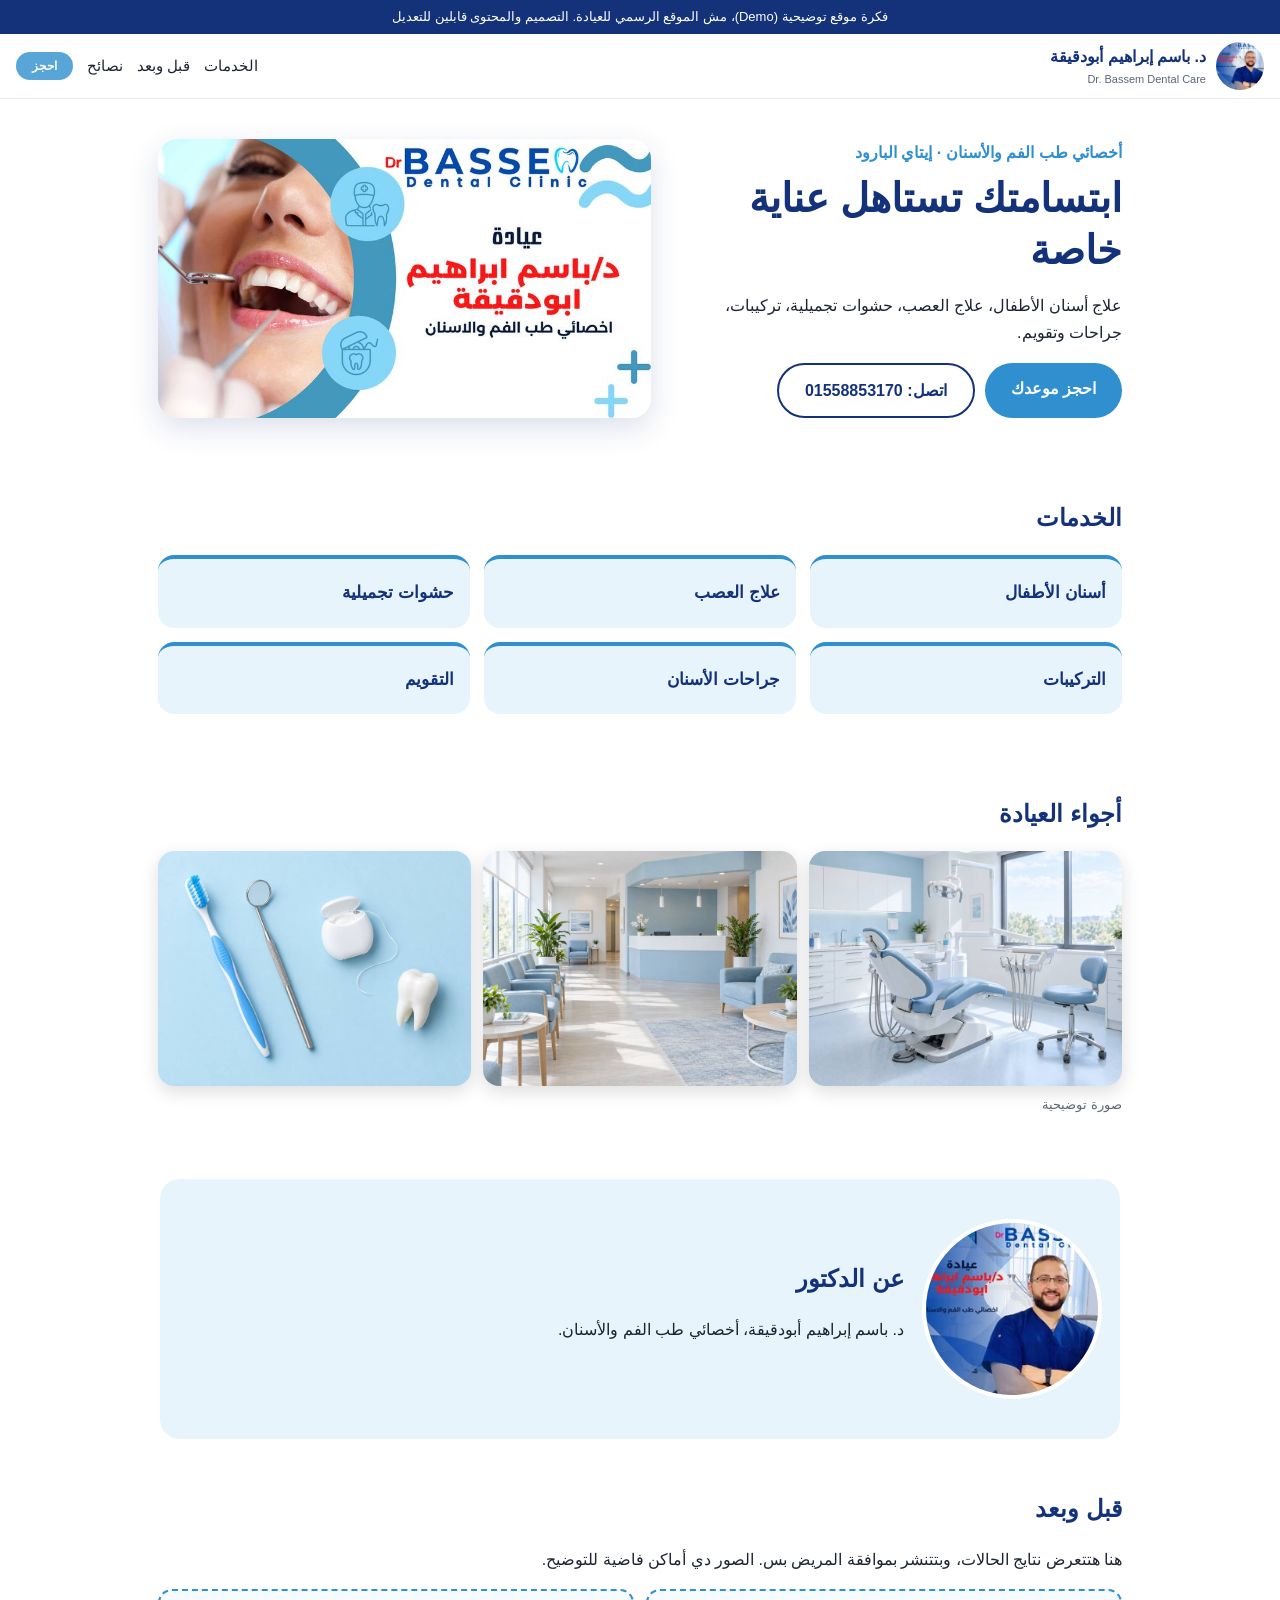
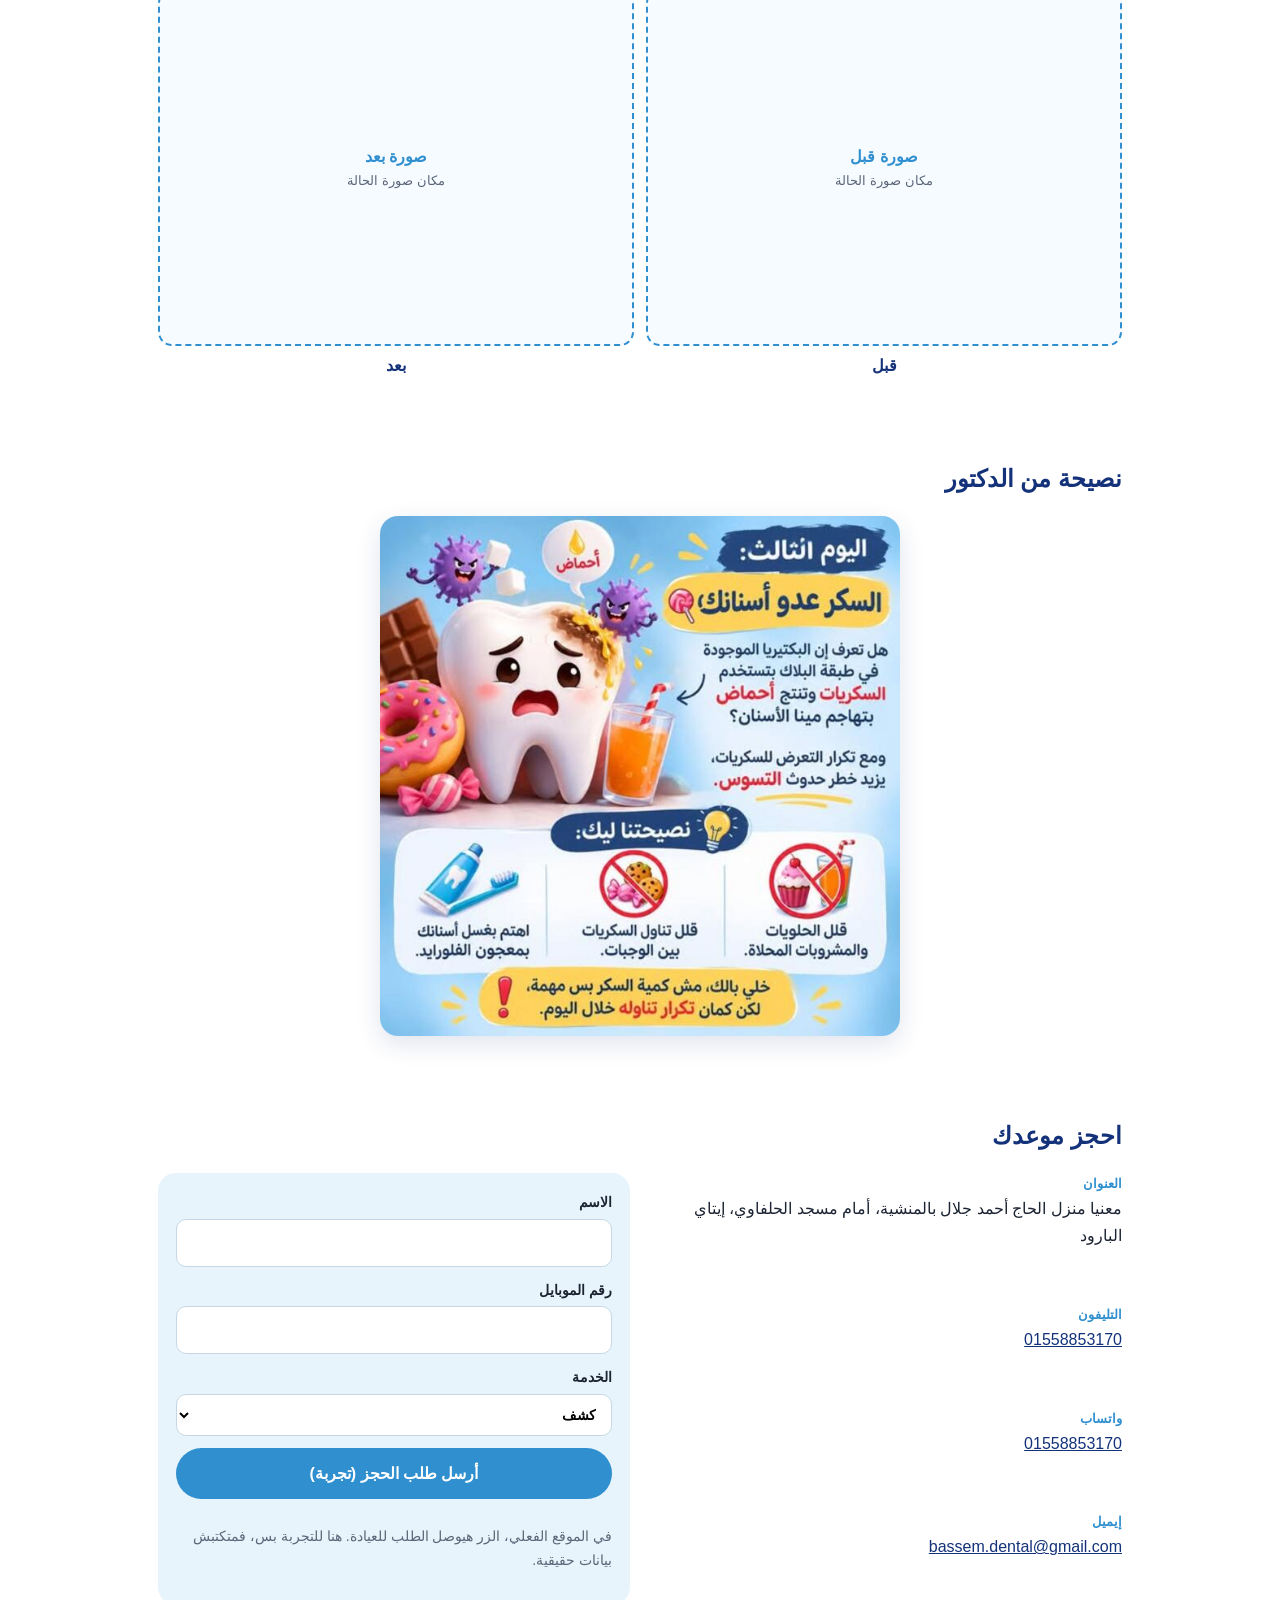
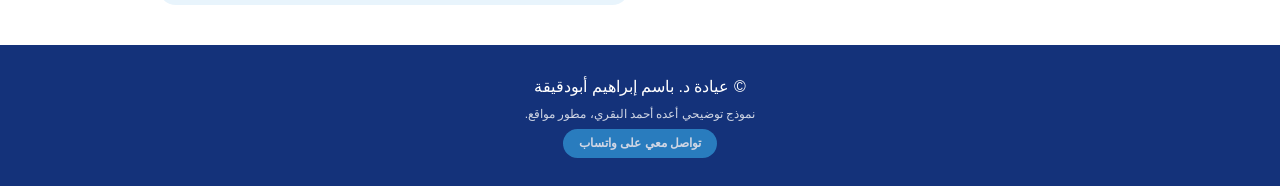
<file: index.html>
<!doctype html>
<html lang="ar" dir="rtl">
<head>
<meta charset="utf-8"><meta name="robots" content="noindex,nofollow"><!-- احذف السطر ده بعد موافقة الدكتور عشان الموقع يظهر في جوجل -->
<meta name="viewport" content="width=device-width,initial-scale=1">
<title>عيادة د. باسم إبراهيم أبودقيقة لطب الفم والأسنان</title>
<meta name="description" content="عيادة د. باسم إبراهيم أبودقيقة، أخصائي طب الفم والأسنان في إيتاي البارود. أسنان الأطفال، علاج العصب، حشوات تجميلية، تركيبات، جراحات وتقويم.">
<meta property="og:title" content="عيادة د. باسم إبراهيم أبودقيقة">
<meta property="og:description" content="الخدمات، صور الحالات، والحجز في مكان واحد.">
<style>:root{--navy:#14327a;--blue:#2f8fcf;--sky:#e8f4fc;--ink:#1c2433;--mut:#5b6678}
*{box-sizing:border-box}
html{scroll-behavior:smooth}
body{margin:0;font-family:"Segoe UI",Tahoma,Arial,sans-serif;color:var(--ink);background:#fff;line-height:1.7}
.demo-bar{background:var(--navy);color:#fff;text-align:center;font-size:13px;padding:6px 10px}
.top{position:sticky;top:0;z-index:5;background:#fff;border-bottom:1px solid #e3ecf3;display:flex;align-items:center;justify-content:space-between;gap:10px;padding:8px 16px;flex-wrap:wrap}
.brand{display:flex;align-items:center;gap:10px;text-decoration:none;color:var(--navy);font-weight:700}
.brand img{border-radius:50%;object-fit:cover}
.brand small{display:block;font-size:11px;color:var(--mut);font-weight:400;direction:ltr;text-align:right}
nav{display:flex;gap:14px;align-items:center;font-size:15px}
nav a{color:var(--ink);text-decoration:none}
.btn{display:inline-block;background:var(--blue);color:#fff;border:0;border-radius:999px;padding:12px 26px;font:inherit;font-weight:700;text-decoration:none;cursor:pointer}
.btn:hover{background:var(--navy)}
.btn.small{padding:4px 16px;color:#fff}
.btn.ghost{background:transparent;color:var(--navy);border:2px solid var(--navy)}
.btn.ghost:hover{background:var(--navy);color:#fff}
section{padding:40px 18px;max-width:1000px;margin:auto}
h1{font-size:30px;line-height:1.3;margin:6px 0 10px;color:var(--navy)}
h2{font-size:24px;color:var(--navy);margin:0 0 16px}
.hero{display:grid;gap:22px;align-items:center}
.eyebrow{color:var(--blue);font-weight:700;margin:0}
.hero-img{width:100%;border-radius:20px;box-shadow:0 10px 30px #14327a26}
.actions{display:flex;gap:10px;flex-wrap:wrap;margin-top:16px}
.grid{display:grid;gap:14px;grid-template-columns:1fr 1fr}
article{border-top:4px solid var(--blue);background:var(--sky);border-radius:16px;padding:16px}
article span{font-size:26px}
article h3{margin:4px 0;font-size:17px;color:var(--navy)}
article p{margin:0;font-size:14px;color:var(--mut)}
.note{color:var(--mut);font-size:14px}
.about{display:grid;gap:18px;align-items:center;grid-template-columns:auto 1fr;background:var(--sky);border-radius:20px;max-width:960px;margin:10px auto}
.about img{border-radius:50%;width:120px;height:120px;object-fit:cover;border:4px solid #fff}
.ba{display:grid;grid-template-columns:1fr 1fr;gap:12px}
.ba figure{margin:0;text-align:center}
.ph{aspect-ratio:4/3;border:2px dashed var(--blue);border-radius:14px;display:flex;align-items:center;justify-content:center;flex-direction:column;color:var(--blue);font-weight:700;background:#f6fbff}
.ph small{font-weight:400;color:var(--mut)}
figcaption{margin-top:6px;font-weight:700;color:var(--navy)}
.tip{width:100%;max-width:520px;display:block;margin:auto;border-radius:18px;box-shadow:0 8px 24px #14327a22}
.book-grid{display:grid;gap:20px}
.info{list-style:none;padding:0;margin:0;display:grid;gap:10px}
.info b{display:block;color:var(--blue);font-size:13px}
.info a{color:var(--navy)}
form{background:var(--sky);padding:18px;border-radius:18px;display:grid;gap:12px}
label{display:grid;gap:4px;font-weight:700;font-size:14px}
input,select{font:inherit;padding:11px;border:1px solid #c5d7e4;border-radius:10px;background:#fff}
footer{background:var(--navy);color:#fff;text-align:center;padding:24px 16px}
footer p{margin:4px 0}.small{font-size:12px;opacity:.8}
@media(min-width:760px){
 .hero{grid-template-columns:1fr 1.1fr}
 h1{font-size:40px}
 .grid{grid-template-columns:repeat(3,1fr)}
 .book-grid{grid-template-columns:1fr 1fr}
 .about img{width:180px;height:180px}
}
.gal{display:grid;gap:12px;grid-template-columns:1fr 1fr}.gal figure{margin:0}.gal img{width:100%;aspect-ratio:4/3;object-fit:cover;border-radius:16px;box-shadow:0 6px 18px #0002;display:block}.gal figure:first-child{grid-column:1/-1}.gal figure:first-child img{aspect-ratio:16/9}@media(min-width:760px){.gal{grid-template-columns:repeat(3,1fr)}.gal figure:first-child{grid-column:auto;grid-row:span 1}.gal figure:first-child img{aspect-ratio:4/3}}.cap{color:var(--mut);font-size:13px;margin-top:8px}section[id],main[id]{scroll-margin-top:var(--hh,90px)}</style>
</head>
<body>
<div class="demo-bar">فكرة موقع توضيحية (Demo)، مش الموقع الرسمي للعيادة. التصميم والمحتوى قابلين للتعديل</div>

<header class="top">
  <a class="brand" href="#top">
    <img src="[data-uri]" alt="د. باسم إبراهيم أبودقيقة" width="48" height="48">
    <span>د. باسم إبراهيم أبودقيقة<small>Dr. Bassem Dental Care</small></span>
  </a>
  <nav>
    <a href="#services">الخدمات</a>
    <a href="#cases">قبل وبعد</a>
    <a href="#tips">نصائح</a>
    <a href="#book" class="btn small">احجز</a>
  </nav>
</header>

<main id="top">
<section class="hero">
  <div class="hero-text">
    <p class="eyebrow">أخصائي طب الفم والأسنان · إيتاي البارود</p>
    <h1>ابتسامتك تستاهل عناية خاصة</h1>
    <p>علاج أسنان الأطفال، علاج العصب، حشوات تجميلية، تركيبات، جراحات وتقويم. </p>
    <div class="actions">
      <a class="btn" href="#book">احجز موعدك</a>
      <a class="btn ghost" href="tel:+201558853170">اتصل: 01558853170</a>
    </div>
  </div>
  <img class="hero-img" src="[data-uri]" alt="عيادة د. باسم إبراهيم أبودقيقة، أخصائي الفم والأسنان">
</section>

<section id="services">
  <h2>الخدمات</h2>
  <div class="grid">
    <article><h3>أسنان الأطفال</h3></article>
    <article><h3>علاج العصب</h3></article>
    <article><h3>حشوات تجميلية</h3></article>
    <article><h3>التركيبات</h3></article>
    <article><h3>جراحات الأسنان</h3></article>
    <article><h3>التقويم</h3></article>
  </div>
  
</section>

<section id="gallery"><h2>أجواء العيادة</h2><div class="gal"><figure><img src="[data-uri]" alt="غرفة كشف توضيحية"></figure><figure><img src="[data-uri]" alt="استقبال توضيحي"></figure><figure><img src="[data-uri]" alt="أدوات العناية بالأسنان"></figure></div><p class="cap">صورة توضيحية</p></section>

<section id="about" class="about">
  <img src="[data-uri]" alt="د. باسم إبراهيم أبودقيقة" width="200" height="200">
  <div>
    <h2>عن الدكتور</h2>
    <p>د. باسم إبراهيم أبودقيقة، أخصائي طب الفم والأسنان.</p>
  </div>
</section>

<section id="cases">
  <h2>قبل وبعد</h2>
  <p class="lead">هنا هتتعرض نتايج الحالات، وبتتنشر بموافقة المريض بس. الصور دي أماكن فاضية للتوضيح.</p>
  <div class="ba">
    <figure><div class="ph">صورة قبل<br><small>مكان صورة الحالة</small></div><figcaption>قبل</figcaption></figure>
    <figure><div class="ph">صورة بعد<br><small>مكان صورة الحالة</small></div><figcaption>بعد</figcaption></figure>
  </div>
</section>

<section id="tips">
  <h2>نصيحة من الدكتور</h2>
  <img class="tip" src="[data-uri]" alt="نصيحة: السكر عدو أسنانك">
</section>

<section id="book" class="book">
  <h2>احجز موعدك</h2>
  <div class="book-grid">
    <ul class="info">
      <li><b>العنوان</b> معنيا منزل الحاج أحمد جلال بالمنشية، أمام مسجد الحلفاوي، إيتاي البارود</li>
      <li><b>التليفون</b> <a href="tel:+201558853170">01558853170</a></li>
      <li><b>واتساب</b> <a href="https://wa.me/201558853170">01558853170</a></li>
      <li><b>إيميل</b> <a href="mailto:bassem.dental@gmail.com">bassem.dental@gmail.com</a></li>
    </ul>
    <form id="f">
      <label>الاسم<input name="n" required autocomplete="name"></label>
      <label>رقم الموبايل<input name="p" required inputmode="tel" autocomplete="tel"></label>
      <label>الخدمة
        <select name="s">
          <option>كشف</option><option>أسنان أطفال</option><option>علاج عصب</option>
          <option>حشو تجميلي</option><option>تركيبات</option><option>جراحة</option><option>تقويم</option>
        </select>
      </label>
      <button class="btn" type="submit">أرسل طلب الحجز (تجربة)</button>
      <p class="note" id="demo-msg" hidden></p>
      <p class="note">في الموقع الفعلي، الزر هيوصل الطلب للعيادة. هنا للتجربة بس، فمتكتبش بيانات حقيقية.</p>
    </form>
  </div>
</section>
</main>

<footer>
  <p>© عيادة د. باسم إبراهيم أبودقيقة</p>
  <p class="small">نموذج توضيحي أعده أحمد البقري، مطور مواقع.</p>
  <p><a class="btn small" href="https://wa.me/201033892219">تواصل معي على واتساب</a></p>
</footer>

<script>
document.getElementById('f').addEventListener('submit',function(e){
  e.preventDefault();
  var m=document.getElementById('demo-msg');
  m.hidden=false;
  m.textContent='ده نموذج توضيحي: الطلب مش بيتبعت لأي حد، ومفيش بيانات بتتسجل.';
});
</script>
<script>(function(){function h(){var e=document.querySelector(".top");if(e)document.documentElement.style.setProperty("--hh",(e.offsetHeight+8)+"px")}h();addEventListener("resize",h);addEventListener("load",h);setTimeout(h,300)})();</script></body>
</html>
</file>
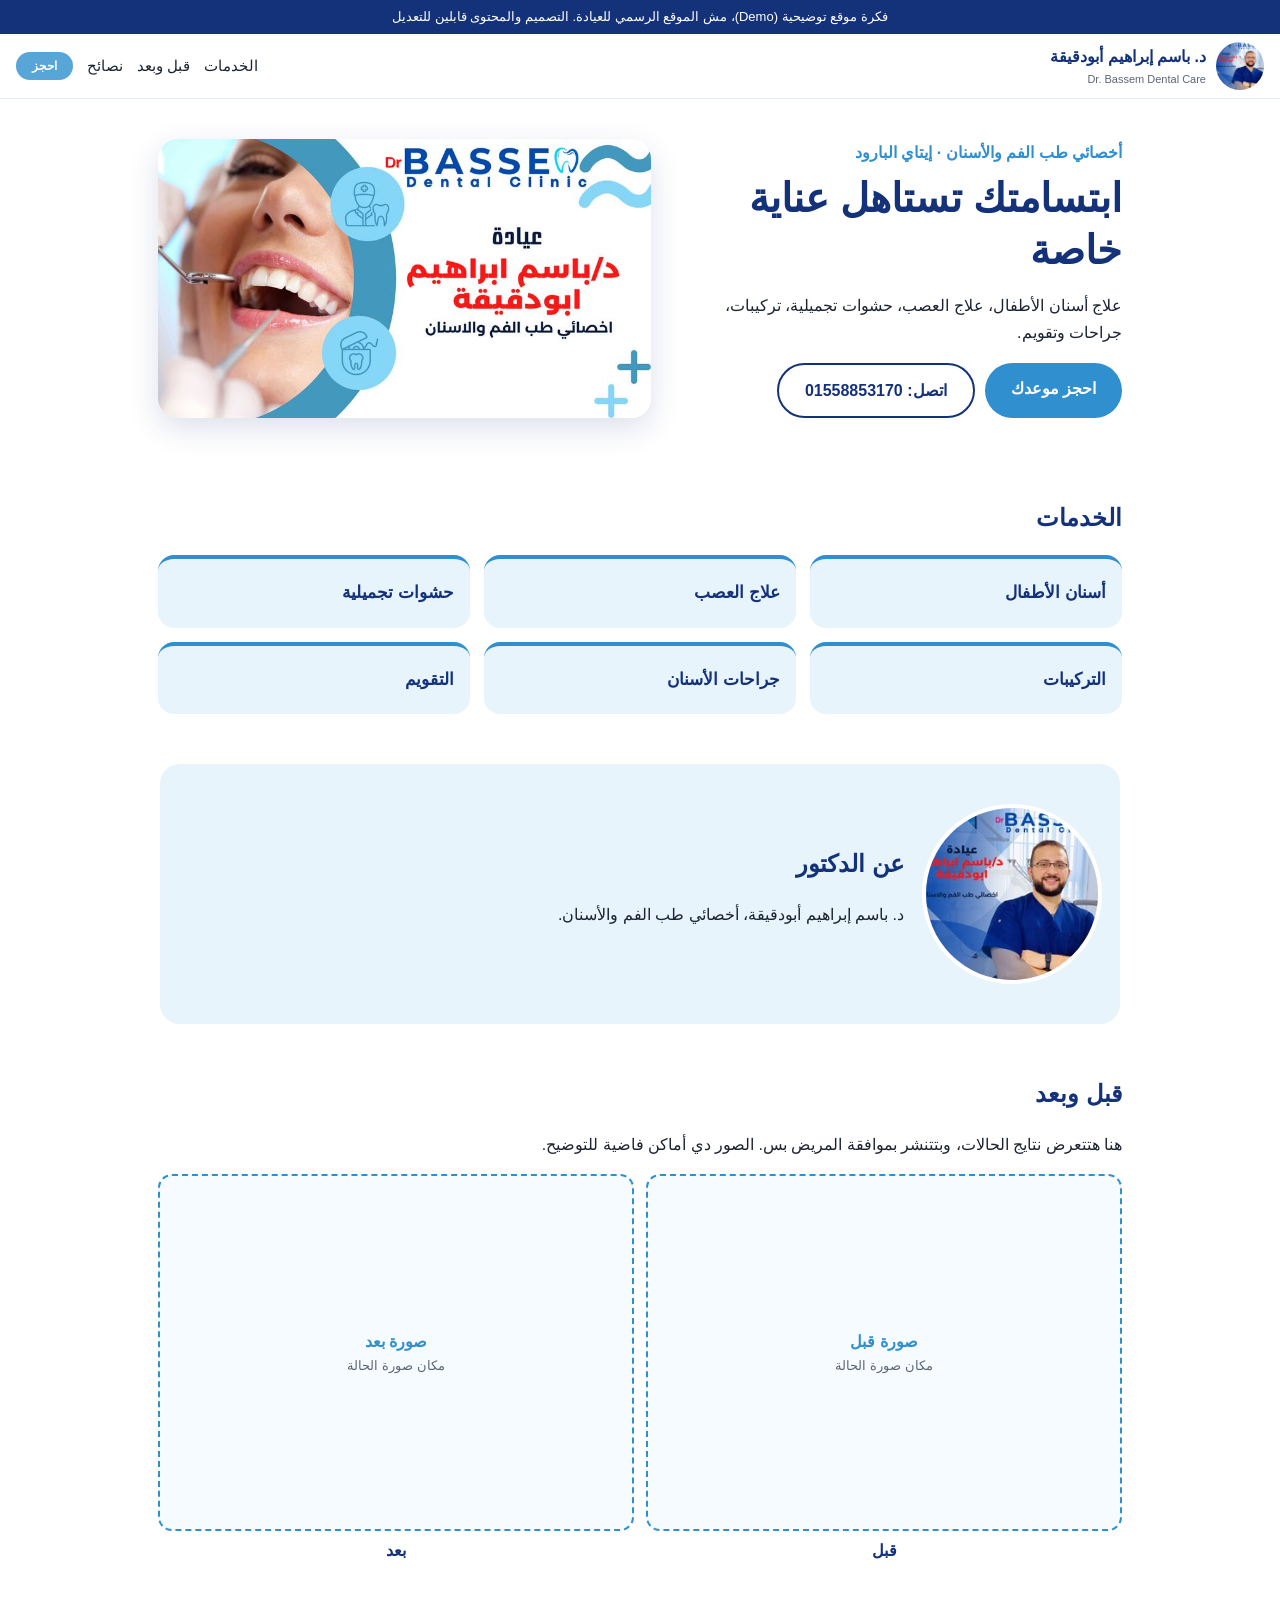
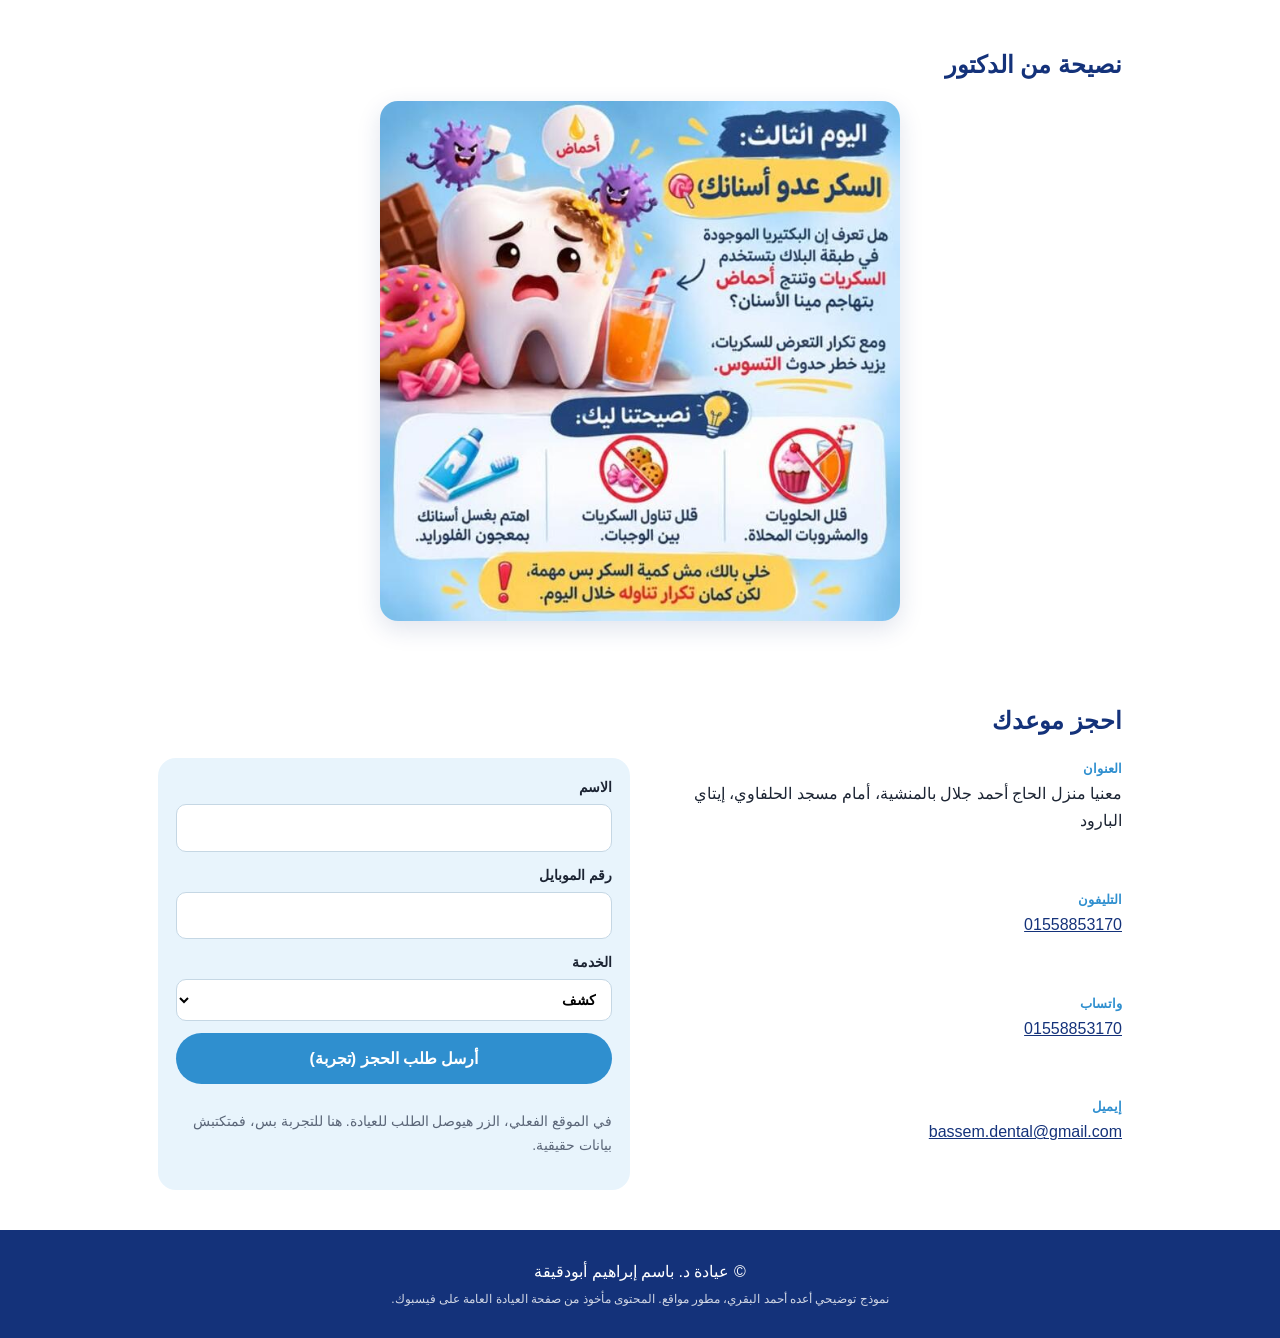
<file: 1-index2.html>
<!doctype html>
<html lang="ar" dir="rtl">
<head>
<meta charset="utf-8">
<meta name="viewport" content="width=device-width,initial-scale=1">
<title>عيادة د. باسم إبراهيم أبودقيقة لطب الفم والأسنان</title>
<meta name="description" content="عيادة د. باسم إبراهيم أبودقيقة، أخصائي طب الفم والأسنان في إيتاي البارود. أسنان الأطفال، علاج العصب، حشوات تجميلية، تركيبات، جراحات وتقويم.">
<meta property="og:title" content="عيادة د. باسم إبراهيم أبودقيقة">
<meta property="og:description" content="الخدمات، صور الحالات، والحجز في مكان واحد.">
<style>:root{--navy:#14327a;--blue:#2f8fcf;--sky:#e8f4fc;--ink:#1c2433;--mut:#5b6678}
*{box-sizing:border-box}
html{scroll-behavior:smooth}
body{margin:0;font-family:"Segoe UI",Tahoma,Arial,sans-serif;color:var(--ink);background:#fff;line-height:1.7}
.demo-bar{background:var(--navy);color:#fff;text-align:center;font-size:13px;padding:6px 10px}
.top{position:sticky;top:0;z-index:5;background:#fff;border-bottom:1px solid #e3ecf3;display:flex;align-items:center;justify-content:space-between;gap:10px;padding:8px 16px;flex-wrap:wrap}
.brand{display:flex;align-items:center;gap:10px;text-decoration:none;color:var(--navy);font-weight:700}
.brand img{border-radius:50%;object-fit:cover}
.brand small{display:block;font-size:11px;color:var(--mut);font-weight:400;direction:ltr;text-align:right}
nav{display:flex;gap:14px;align-items:center;font-size:15px}
nav a{color:var(--ink);text-decoration:none}
.btn{display:inline-block;background:var(--blue);color:#fff;border:0;border-radius:999px;padding:12px 26px;font:inherit;font-weight:700;text-decoration:none;cursor:pointer}
.btn:hover{background:var(--navy)}
.btn.small{padding:4px 16px;color:#fff}
.btn.ghost{background:transparent;color:var(--navy);border:2px solid var(--navy)}
.btn.ghost:hover{background:var(--navy);color:#fff}
section{padding:40px 18px;max-width:1000px;margin:auto}
h1{font-size:30px;line-height:1.3;margin:6px 0 10px;color:var(--navy)}
h2{font-size:24px;color:var(--navy);margin:0 0 16px}
.hero{display:grid;gap:22px;align-items:center}
.eyebrow{color:var(--blue);font-weight:700;margin:0}
.hero-img{width:100%;border-radius:20px;box-shadow:0 10px 30px #14327a26}
.actions{display:flex;gap:10px;flex-wrap:wrap;margin-top:16px}
.grid{display:grid;gap:14px;grid-template-columns:1fr 1fr}
article{border-top:4px solid var(--blue);background:var(--sky);border-radius:16px;padding:16px}
article span{font-size:26px}
article h3{margin:4px 0;font-size:17px;color:var(--navy)}
article p{margin:0;font-size:14px;color:var(--mut)}
.note{color:var(--mut);font-size:14px}
.about{display:grid;gap:18px;align-items:center;grid-template-columns:auto 1fr;background:var(--sky);border-radius:20px;max-width:960px;margin:10px auto}
.about img{border-radius:50%;width:120px;height:120px;object-fit:cover;border:4px solid #fff}
.ba{display:grid;grid-template-columns:1fr 1fr;gap:12px}
.ba figure{margin:0;text-align:center}
.ph{aspect-ratio:4/3;border:2px dashed var(--blue);border-radius:14px;display:flex;align-items:center;justify-content:center;flex-direction:column;color:var(--blue);font-weight:700;background:#f6fbff}
.ph small{font-weight:400;color:var(--mut)}
figcaption{margin-top:6px;font-weight:700;color:var(--navy)}
.tip{width:100%;max-width:520px;display:block;margin:auto;border-radius:18px;box-shadow:0 8px 24px #14327a22}
.book-grid{display:grid;gap:20px}
.info{list-style:none;padding:0;margin:0;display:grid;gap:10px}
.info b{display:block;color:var(--blue);font-size:13px}
.info a{color:var(--navy)}
form{background:var(--sky);padding:18px;border-radius:18px;display:grid;gap:12px}
label{display:grid;gap:4px;font-weight:700;font-size:14px}
input,select{font:inherit;padding:11px;border:1px solid #c5d7e4;border-radius:10px;background:#fff}
footer{background:var(--navy);color:#fff;text-align:center;padding:24px 16px}
footer p{margin:4px 0}.small{font-size:12px;opacity:.8}
@media(min-width:760px){
 .hero{grid-template-columns:1fr 1.1fr}
 h1{font-size:40px}
 .grid{grid-template-columns:repeat(3,1fr)}
 .book-grid{grid-template-columns:1fr 1fr}
 .about img{width:180px;height:180px}
}
</style>
</head>
<body>
<div class="demo-bar">فكرة موقع توضيحية (Demo)، مش الموقع الرسمي للعيادة. التصميم والمحتوى قابلين للتعديل</div>

<header class="top">
  <a class="brand" href="#top">
    <img src="[data-uri]" alt="د. باسم إبراهيم أبودقيقة" width="48" height="48">
    <span>د. باسم إبراهيم أبودقيقة<small>Dr. Bassem Dental Care</small></span>
  </a>
  <nav>
    <a href="#services">الخدمات</a>
    <a href="#cases">قبل وبعد</a>
    <a href="#tips">نصائح</a>
    <a href="#book" class="btn small">احجز</a>
  </nav>
</header>

<main id="top">
<section class="hero">
  <div class="hero-text">
    <p class="eyebrow">أخصائي طب الفم والأسنان · إيتاي البارود</p>
    <h1>ابتسامتك تستاهل عناية خاصة</h1>
    <p>علاج أسنان الأطفال، علاج العصب، حشوات تجميلية، تركيبات، جراحات وتقويم. </p>
    <div class="actions">
      <a class="btn" href="#book">احجز موعدك</a>
      <a class="btn ghost" href="tel:+201558853170">اتصل: 01558853170</a>
    </div>
  </div>
  <img class="hero-img" src="[data-uri]" alt="عيادة د. باسم إبراهيم أبودقيقة، أخصائي الفم والأسنان">
</section>

<section id="services">
  <h2>الخدمات</h2>
  <div class="grid">
    <article><h3>أسنان الأطفال</h3></article>
    <article><h3>علاج العصب</h3></article>
    <article><h3>حشوات تجميلية</h3></article>
    <article><h3>التركيبات</h3></article>
    <article><h3>جراحات الأسنان</h3></article>
    <article><h3>التقويم</h3></article>
  </div>
  
</section>

<section id="about" class="about">
  <img src="[data-uri]" alt="د. باسم إبراهيم أبودقيقة" width="200" height="200">
  <div>
    <h2>عن الدكتور</h2>
    <p>د. باسم إبراهيم أبودقيقة، أخصائي طب الفم والأسنان.</p>
  </div>
</section>

<section id="cases">
  <h2>قبل وبعد</h2>
  <p class="lead">هنا هتتعرض نتايج الحالات، وبتتنشر بموافقة المريض بس. الصور دي أماكن فاضية للتوضيح.</p>
  <div class="ba">
    <figure><div class="ph">صورة قبل<br><small>مكان صورة الحالة</small></div><figcaption>قبل</figcaption></figure>
    <figure><div class="ph">صورة بعد<br><small>مكان صورة الحالة</small></div><figcaption>بعد</figcaption></figure>
  </div>
</section>

<section id="tips">
  <h2>نصيحة من الدكتور</h2>
  <img class="tip" src="[data-uri]" alt="نصيحة: السكر عدو أسنانك" loading="lazy">
</section>

<section id="book" class="book">
  <h2>احجز موعدك</h2>
  <div class="book-grid">
    <ul class="info">
      <li><b>العنوان</b> معنيا منزل الحاج أحمد جلال بالمنشية، أمام مسجد الحلفاوي، إيتاي البارود</li>
      <li><b>التليفون</b> <a href="tel:+201558853170">01558853170</a></li>
      <li><b>واتساب</b> <a href="https://wa.me/201558853170">01558853170</a></li>
      <li><b>إيميل</b> <a href="mailto:bassem.dental@gmail.com">bassem.dental@gmail.com</a></li>
    </ul>
    <form id="f">
      <label>الاسم<input name="n" required autocomplete="name"></label>
      <label>رقم الموبايل<input name="p" required inputmode="tel" autocomplete="tel"></label>
      <label>الخدمة
        <select name="s">
          <option>كشف</option><option>أسنان أطفال</option><option>علاج عصب</option>
          <option>حشو تجميلي</option><option>تركيبات</option><option>جراحة</option><option>تقويم</option>
        </select>
      </label>
      <button class="btn" type="submit">أرسل طلب الحجز (تجربة)</button>
      <p class="note" id="demo-msg" hidden></p>
      <p class="note">في الموقع الفعلي، الزر هيوصل الطلب للعيادة. هنا للتجربة بس، فمتكتبش بيانات حقيقية.</p>
    </form>
  </div>
</section>
</main>

<footer>
  <p>© عيادة د. باسم إبراهيم أبودقيقة</p>
  <p class="small">نموذج توضيحي أعده أحمد البقري، مطور مواقع. المحتوى مأخوذ من صفحة العيادة العامة على فيسبوك.</p>
</footer>

<script>
document.getElementById('f').addEventListener('submit',function(e){
  e.preventDefault();
  var m=document.getElementById('demo-msg');
  m.hidden=false;
  m.textContent='ده نموذج توضيحي: الطلب مش بيتبعت لأي حد، ومفيش بيانات بتتسجل.';
});
</script>
</body>
</html>
</file>
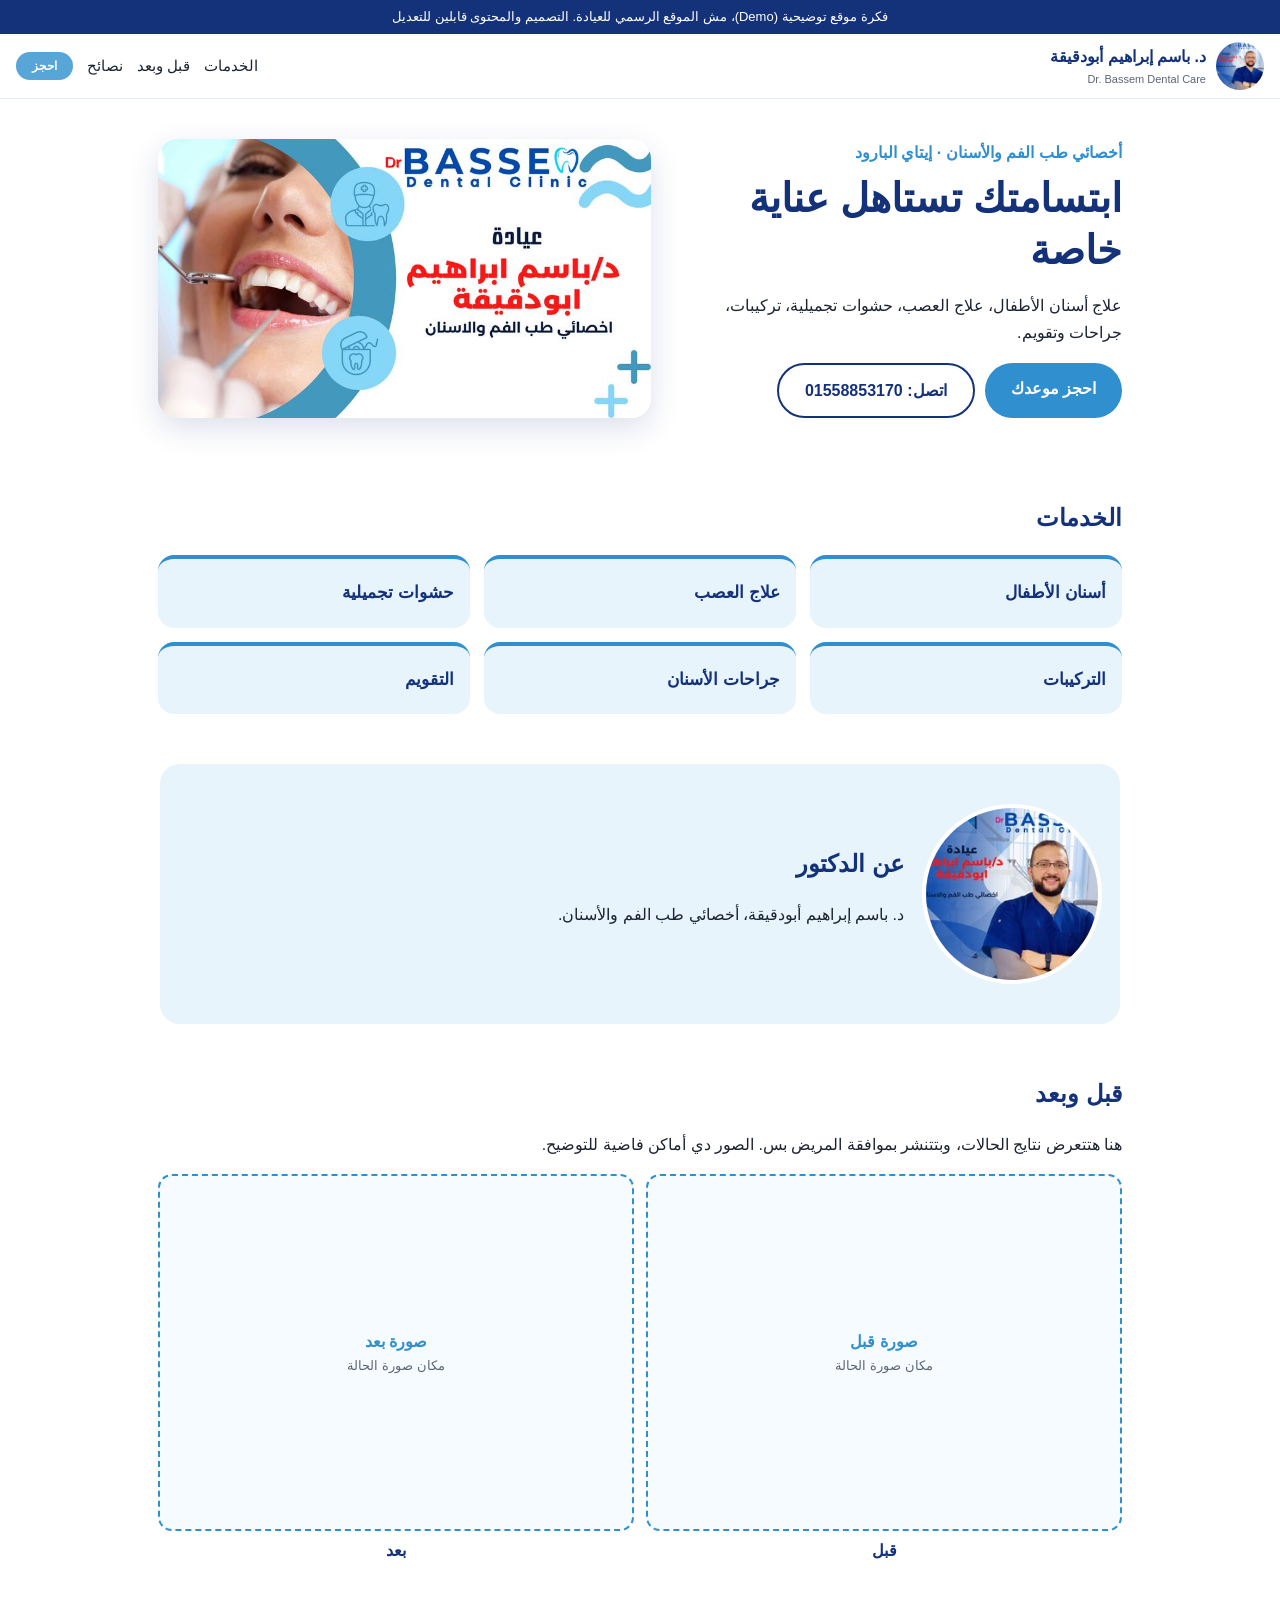
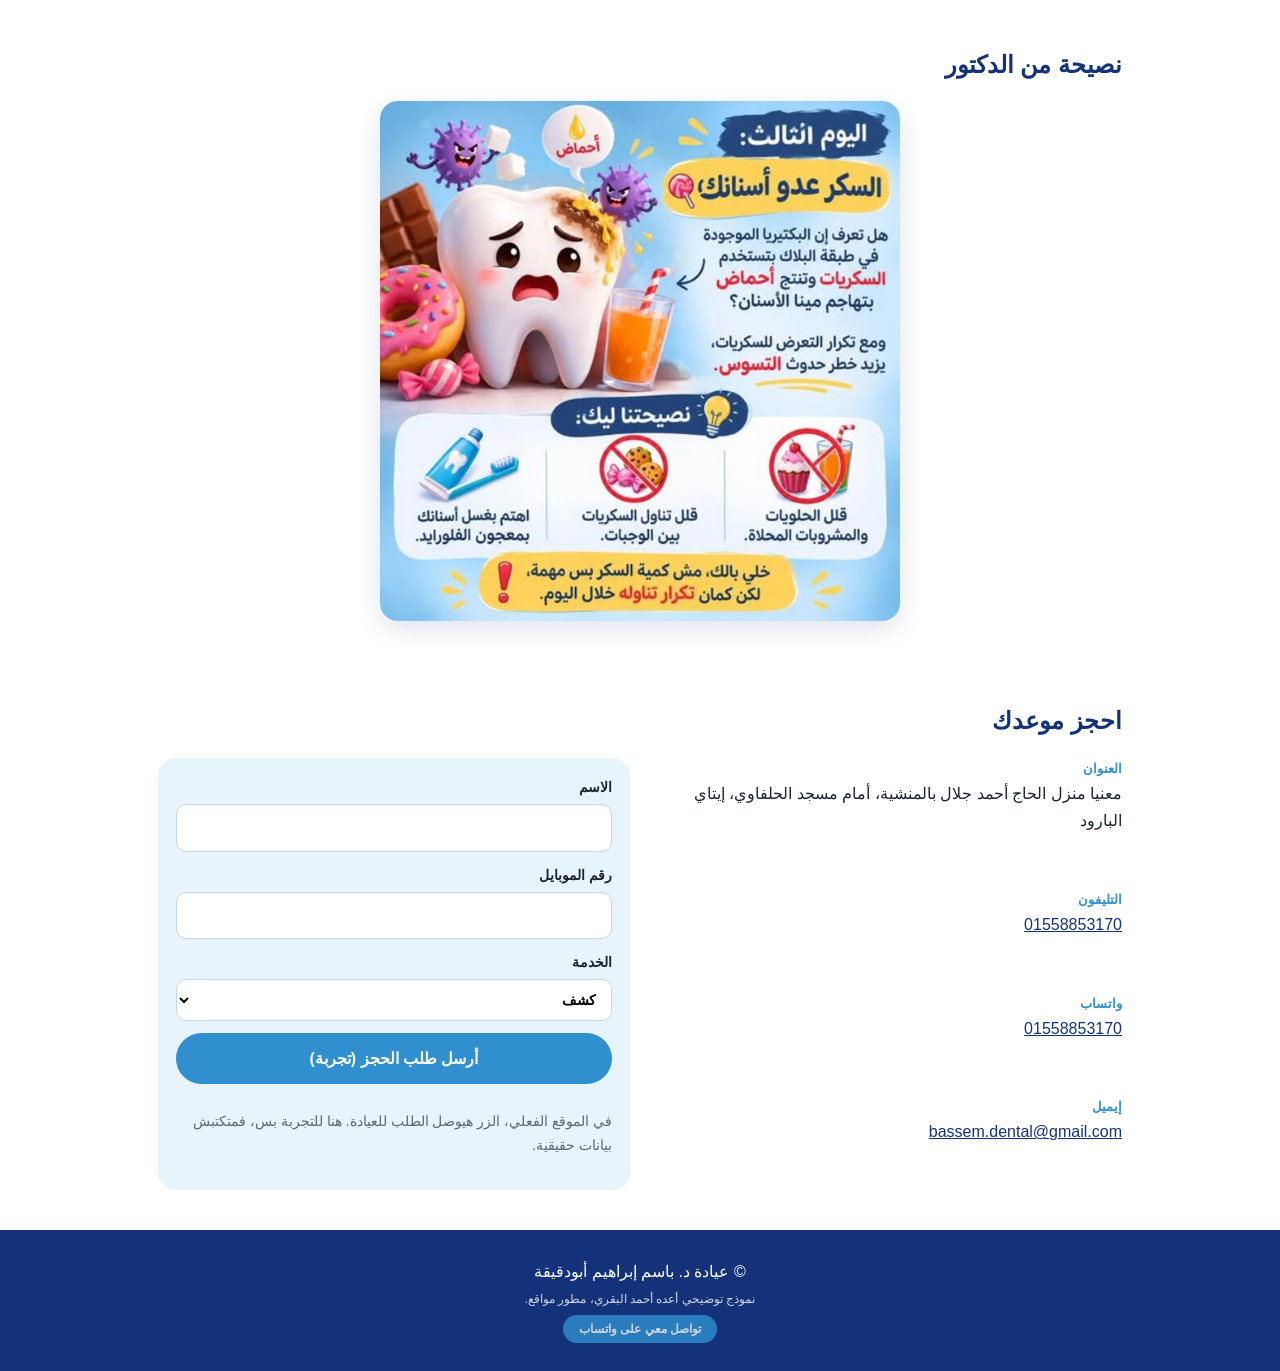
<file: 1-index3.html>
<!doctype html>
<html lang="ar" dir="rtl">
<head>
<meta charset="utf-8">
<meta name="viewport" content="width=device-width,initial-scale=1">
<title>عيادة د. باسم إبراهيم أبودقيقة لطب الفم والأسنان</title>
<meta name="description" content="عيادة د. باسم إبراهيم أبودقيقة، أخصائي طب الفم والأسنان في إيتاي البارود. أسنان الأطفال، علاج العصب، حشوات تجميلية، تركيبات، جراحات وتقويم.">
<meta property="og:title" content="عيادة د. باسم إبراهيم أبودقيقة">
<meta property="og:description" content="الخدمات، صور الحالات، والحجز في مكان واحد.">
<style>:root{--navy:#14327a;--blue:#2f8fcf;--sky:#e8f4fc;--ink:#1c2433;--mut:#5b6678}
*{box-sizing:border-box}
html{scroll-behavior:smooth}
body{margin:0;font-family:"Segoe UI",Tahoma,Arial,sans-serif;color:var(--ink);background:#fff;line-height:1.7}
.demo-bar{background:var(--navy);color:#fff;text-align:center;font-size:13px;padding:6px 10px}
.top{position:sticky;top:0;z-index:5;background:#fff;border-bottom:1px solid #e3ecf3;display:flex;align-items:center;justify-content:space-between;gap:10px;padding:8px 16px;flex-wrap:wrap}
.brand{display:flex;align-items:center;gap:10px;text-decoration:none;color:var(--navy);font-weight:700}
.brand img{border-radius:50%;object-fit:cover}
.brand small{display:block;font-size:11px;color:var(--mut);font-weight:400;direction:ltr;text-align:right}
nav{display:flex;gap:14px;align-items:center;font-size:15px}
nav a{color:var(--ink);text-decoration:none}
.btn{display:inline-block;background:var(--blue);color:#fff;border:0;border-radius:999px;padding:12px 26px;font:inherit;font-weight:700;text-decoration:none;cursor:pointer}
.btn:hover{background:var(--navy)}
.btn.small{padding:4px 16px;color:#fff}
.btn.ghost{background:transparent;color:var(--navy);border:2px solid var(--navy)}
.btn.ghost:hover{background:var(--navy);color:#fff}
section{padding:40px 18px;max-width:1000px;margin:auto}
h1{font-size:30px;line-height:1.3;margin:6px 0 10px;color:var(--navy)}
h2{font-size:24px;color:var(--navy);margin:0 0 16px}
.hero{display:grid;gap:22px;align-items:center}
.eyebrow{color:var(--blue);font-weight:700;margin:0}
.hero-img{width:100%;border-radius:20px;box-shadow:0 10px 30px #14327a26}
.actions{display:flex;gap:10px;flex-wrap:wrap;margin-top:16px}
.grid{display:grid;gap:14px;grid-template-columns:1fr 1fr}
article{border-top:4px solid var(--blue);background:var(--sky);border-radius:16px;padding:16px}
article span{font-size:26px}
article h3{margin:4px 0;font-size:17px;color:var(--navy)}
article p{margin:0;font-size:14px;color:var(--mut)}
.note{color:var(--mut);font-size:14px}
.about{display:grid;gap:18px;align-items:center;grid-template-columns:auto 1fr;background:var(--sky);border-radius:20px;max-width:960px;margin:10px auto}
.about img{border-radius:50%;width:120px;height:120px;object-fit:cover;border:4px solid #fff}
.ba{display:grid;grid-template-columns:1fr 1fr;gap:12px}
.ba figure{margin:0;text-align:center}
.ph{aspect-ratio:4/3;border:2px dashed var(--blue);border-radius:14px;display:flex;align-items:center;justify-content:center;flex-direction:column;color:var(--blue);font-weight:700;background:#f6fbff}
.ph small{font-weight:400;color:var(--mut)}
figcaption{margin-top:6px;font-weight:700;color:var(--navy)}
.tip{width:100%;max-width:520px;display:block;margin:auto;border-radius:18px;box-shadow:0 8px 24px #14327a22}
.book-grid{display:grid;gap:20px}
.info{list-style:none;padding:0;margin:0;display:grid;gap:10px}
.info b{display:block;color:var(--blue);font-size:13px}
.info a{color:var(--navy)}
form{background:var(--sky);padding:18px;border-radius:18px;display:grid;gap:12px}
label{display:grid;gap:4px;font-weight:700;font-size:14px}
input,select{font:inherit;padding:11px;border:1px solid #c5d7e4;border-radius:10px;background:#fff}
footer{background:var(--navy);color:#fff;text-align:center;padding:24px 16px}
footer p{margin:4px 0}.small{font-size:12px;opacity:.8}
@media(min-width:760px){
 .hero{grid-template-columns:1fr 1.1fr}
 h1{font-size:40px}
 .grid{grid-template-columns:repeat(3,1fr)}
 .book-grid{grid-template-columns:1fr 1fr}
 .about img{width:180px;height:180px}
}
</style>
</head>
<body>
<div class="demo-bar">فكرة موقع توضيحية (Demo)، مش الموقع الرسمي للعيادة. التصميم والمحتوى قابلين للتعديل</div>

<header class="top">
  <a class="brand" href="#top">
    <img src="[data-uri]" alt="د. باسم إبراهيم أبودقيقة" width="48" height="48">
    <span>د. باسم إبراهيم أبودقيقة<small>Dr. Bassem Dental Care</small></span>
  </a>
  <nav>
    <a href="#services">الخدمات</a>
    <a href="#cases">قبل وبعد</a>
    <a href="#tips">نصائح</a>
    <a href="#book" class="btn small">احجز</a>
  </nav>
</header>

<main id="top">
<section class="hero">
  <div class="hero-text">
    <p class="eyebrow">أخصائي طب الفم والأسنان · إيتاي البارود</p>
    <h1>ابتسامتك تستاهل عناية خاصة</h1>
    <p>علاج أسنان الأطفال، علاج العصب، حشوات تجميلية، تركيبات، جراحات وتقويم. </p>
    <div class="actions">
      <a class="btn" href="#book">احجز موعدك</a>
      <a class="btn ghost" href="tel:+201558853170">اتصل: 01558853170</a>
    </div>
  </div>
  <img class="hero-img" src="[data-uri]" alt="عيادة د. باسم إبراهيم أبودقيقة، أخصائي الفم والأسنان">
</section>

<section id="services">
  <h2>الخدمات</h2>
  <div class="grid">
    <article><h3>أسنان الأطفال</h3></article>
    <article><h3>علاج العصب</h3></article>
    <article><h3>حشوات تجميلية</h3></article>
    <article><h3>التركيبات</h3></article>
    <article><h3>جراحات الأسنان</h3></article>
    <article><h3>التقويم</h3></article>
  </div>
  
</section>

<section id="about" class="about">
  <img src="[data-uri]" alt="د. باسم إبراهيم أبودقيقة" width="200" height="200">
  <div>
    <h2>عن الدكتور</h2>
    <p>د. باسم إبراهيم أبودقيقة، أخصائي طب الفم والأسنان.</p>
  </div>
</section>

<section id="cases">
  <h2>قبل وبعد</h2>
  <p class="lead">هنا هتتعرض نتايج الحالات، وبتتنشر بموافقة المريض بس. الصور دي أماكن فاضية للتوضيح.</p>
  <div class="ba">
    <figure><div class="ph">صورة قبل<br><small>مكان صورة الحالة</small></div><figcaption>قبل</figcaption></figure>
    <figure><div class="ph">صورة بعد<br><small>مكان صورة الحالة</small></div><figcaption>بعد</figcaption></figure>
  </div>
</section>

<section id="tips">
  <h2>نصيحة من الدكتور</h2>
  <img class="tip" src="[data-uri]" alt="نصيحة: السكر عدو أسنانك" loading="lazy">
</section>

<section id="book" class="book">
  <h2>احجز موعدك</h2>
  <div class="book-grid">
    <ul class="info">
      <li><b>العنوان</b> معنيا منزل الحاج أحمد جلال بالمنشية، أمام مسجد الحلفاوي، إيتاي البارود</li>
      <li><b>التليفون</b> <a href="tel:+201558853170">01558853170</a></li>
      <li><b>واتساب</b> <a href="https://wa.me/201558853170">01558853170</a></li>
      <li><b>إيميل</b> <a href="mailto:bassem.dental@gmail.com">bassem.dental@gmail.com</a></li>
    </ul>
    <form id="f">
      <label>الاسم<input name="n" required autocomplete="name"></label>
      <label>رقم الموبايل<input name="p" required inputmode="tel" autocomplete="tel"></label>
      <label>الخدمة
        <select name="s">
          <option>كشف</option><option>أسنان أطفال</option><option>علاج عصب</option>
          <option>حشو تجميلي</option><option>تركيبات</option><option>جراحة</option><option>تقويم</option>
        </select>
      </label>
      <button class="btn" type="submit">أرسل طلب الحجز (تجربة)</button>
      <p class="note" id="demo-msg" hidden></p>
      <p class="note">في الموقع الفعلي، الزر هيوصل الطلب للعيادة. هنا للتجربة بس، فمتكتبش بيانات حقيقية.</p>
    </form>
  </div>
</section>
</main>

<footer>
  <p>© عيادة د. باسم إبراهيم أبودقيقة</p>
  <p class="small">نموذج توضيحي أعده أحمد البقري، مطور مواقع.</p>
  <p><a class="btn small" href="https://wa.me/201033892219">تواصل معي على واتساب</a></p>
</footer>

<script>
document.getElementById('f').addEventListener('submit',function(e){
  e.preventDefault();
  var m=document.getElementById('demo-msg');
  m.hidden=false;
  m.textContent='ده نموذج توضيحي: الطلب مش بيتبعت لأي حد، ومفيش بيانات بتتسجل.';
});
</script>
</body>
</html>
</file>
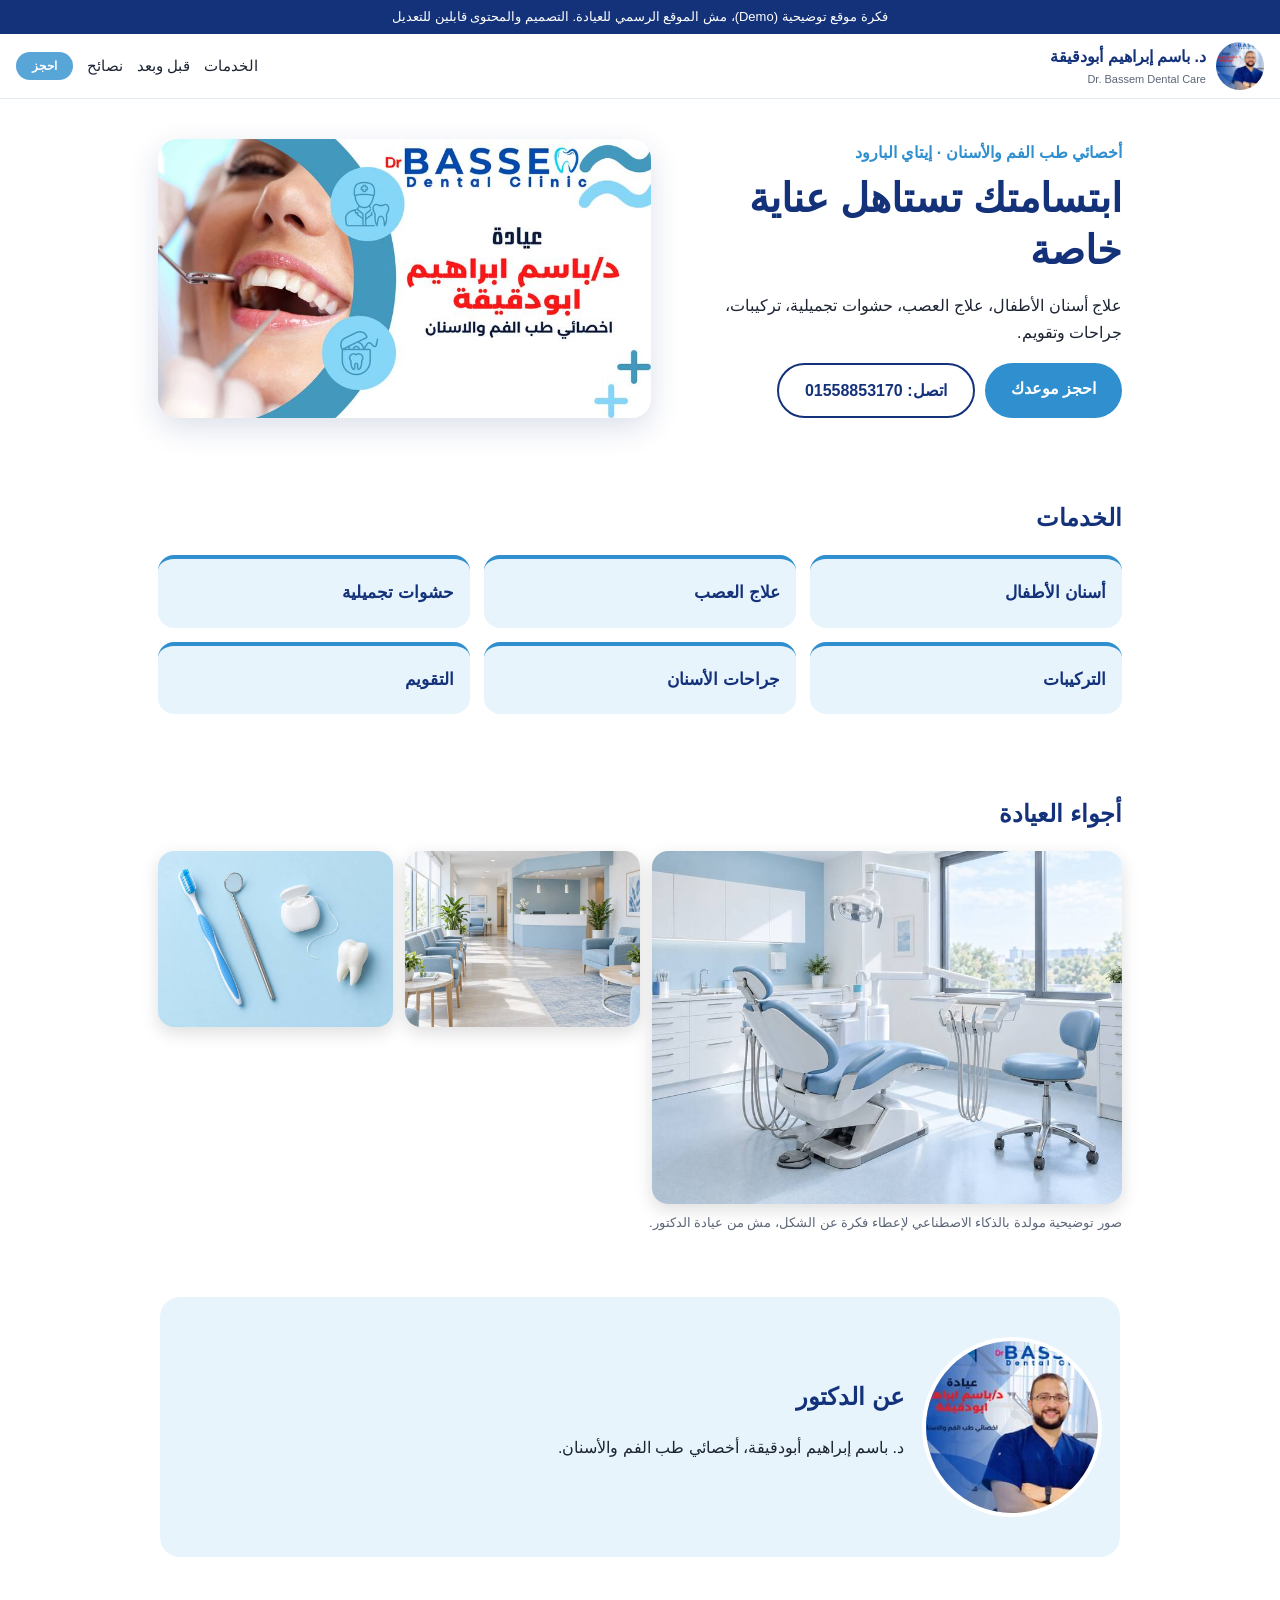
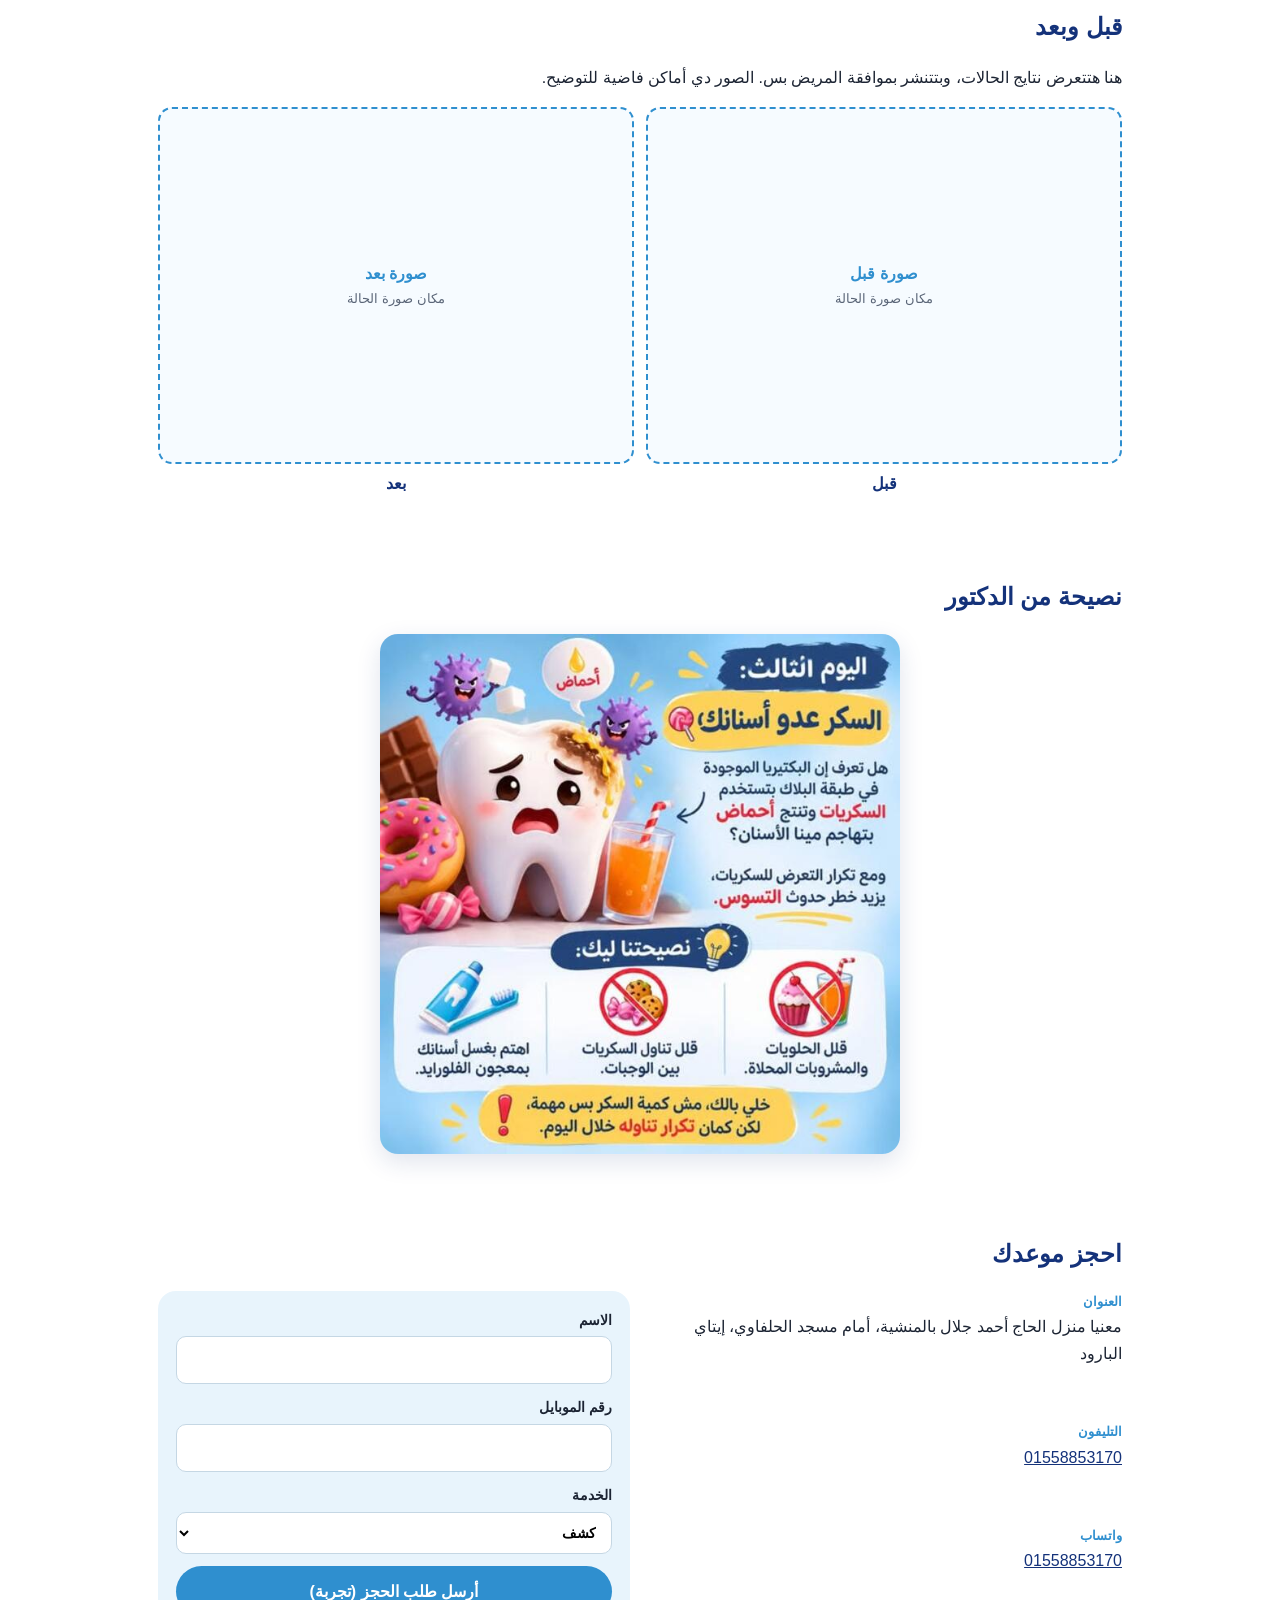
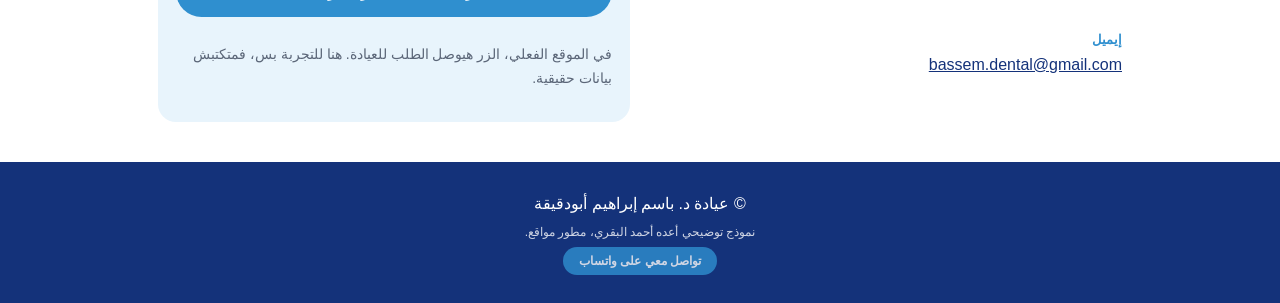
<file: 1-index4.html>
<!doctype html>
<html lang="ar" dir="rtl">
<head>
<meta charset="utf-8">
<meta name="viewport" content="width=device-width,initial-scale=1">
<title>عيادة د. باسم إبراهيم أبودقيقة لطب الفم والأسنان</title>
<meta name="description" content="عيادة د. باسم إبراهيم أبودقيقة، أخصائي طب الفم والأسنان في إيتاي البارود. أسنان الأطفال، علاج العصب، حشوات تجميلية، تركيبات، جراحات وتقويم.">
<meta property="og:title" content="عيادة د. باسم إبراهيم أبودقيقة">
<meta property="og:description" content="الخدمات، صور الحالات، والحجز في مكان واحد.">
<style>:root{--navy:#14327a;--blue:#2f8fcf;--sky:#e8f4fc;--ink:#1c2433;--mut:#5b6678}
*{box-sizing:border-box}
html{scroll-behavior:smooth}
body{margin:0;font-family:"Segoe UI",Tahoma,Arial,sans-serif;color:var(--ink);background:#fff;line-height:1.7}
.demo-bar{background:var(--navy);color:#fff;text-align:center;font-size:13px;padding:6px 10px}
.top{position:sticky;top:0;z-index:5;background:#fff;border-bottom:1px solid #e3ecf3;display:flex;align-items:center;justify-content:space-between;gap:10px;padding:8px 16px;flex-wrap:wrap}
.brand{display:flex;align-items:center;gap:10px;text-decoration:none;color:var(--navy);font-weight:700}
.brand img{border-radius:50%;object-fit:cover}
.brand small{display:block;font-size:11px;color:var(--mut);font-weight:400;direction:ltr;text-align:right}
nav{display:flex;gap:14px;align-items:center;font-size:15px}
nav a{color:var(--ink);text-decoration:none}
.btn{display:inline-block;background:var(--blue);color:#fff;border:0;border-radius:999px;padding:12px 26px;font:inherit;font-weight:700;text-decoration:none;cursor:pointer}
.btn:hover{background:var(--navy)}
.btn.small{padding:4px 16px;color:#fff}
.btn.ghost{background:transparent;color:var(--navy);border:2px solid var(--navy)}
.btn.ghost:hover{background:var(--navy);color:#fff}
section{padding:40px 18px;max-width:1000px;margin:auto}
h1{font-size:30px;line-height:1.3;margin:6px 0 10px;color:var(--navy)}
h2{font-size:24px;color:var(--navy);margin:0 0 16px}
.hero{display:grid;gap:22px;align-items:center}
.eyebrow{color:var(--blue);font-weight:700;margin:0}
.hero-img{width:100%;border-radius:20px;box-shadow:0 10px 30px #14327a26}
.actions{display:flex;gap:10px;flex-wrap:wrap;margin-top:16px}
.grid{display:grid;gap:14px;grid-template-columns:1fr 1fr}
article{border-top:4px solid var(--blue);background:var(--sky);border-radius:16px;padding:16px}
article span{font-size:26px}
article h3{margin:4px 0;font-size:17px;color:var(--navy)}
article p{margin:0;font-size:14px;color:var(--mut)}
.note{color:var(--mut);font-size:14px}
.about{display:grid;gap:18px;align-items:center;grid-template-columns:auto 1fr;background:var(--sky);border-radius:20px;max-width:960px;margin:10px auto}
.about img{border-radius:50%;width:120px;height:120px;object-fit:cover;border:4px solid #fff}
.ba{display:grid;grid-template-columns:1fr 1fr;gap:12px}
.ba figure{margin:0;text-align:center}
.ph{aspect-ratio:4/3;border:2px dashed var(--blue);border-radius:14px;display:flex;align-items:center;justify-content:center;flex-direction:column;color:var(--blue);font-weight:700;background:#f6fbff}
.ph small{font-weight:400;color:var(--mut)}
figcaption{margin-top:6px;font-weight:700;color:var(--navy)}
.tip{width:100%;max-width:520px;display:block;margin:auto;border-radius:18px;box-shadow:0 8px 24px #14327a22}
.book-grid{display:grid;gap:20px}
.info{list-style:none;padding:0;margin:0;display:grid;gap:10px}
.info b{display:block;color:var(--blue);font-size:13px}
.info a{color:var(--navy)}
form{background:var(--sky);padding:18px;border-radius:18px;display:grid;gap:12px}
label{display:grid;gap:4px;font-weight:700;font-size:14px}
input,select{font:inherit;padding:11px;border:1px solid #c5d7e4;border-radius:10px;background:#fff}
footer{background:var(--navy);color:#fff;text-align:center;padding:24px 16px}
footer p{margin:4px 0}.small{font-size:12px;opacity:.8}
@media(min-width:760px){
 .hero{grid-template-columns:1fr 1.1fr}
 h1{font-size:40px}
 .grid{grid-template-columns:repeat(3,1fr)}
 .book-grid{grid-template-columns:1fr 1fr}
 .about img{width:180px;height:180px}
}
.gal{display:grid;gap:12px;grid-template-columns:1fr 1fr}.gal figure{margin:0}.gal img{width:100%;aspect-ratio:4/3;object-fit:cover;border-radius:16px;box-shadow:0 6px 18px #0002;display:block}.gal figure:first-child{grid-column:1/-1}.gal figure:first-child img{aspect-ratio:16/9}@media(min-width:760px){.gal{grid-template-columns:2fr 1fr 1fr}.gal figure:first-child{grid-column:auto;grid-row:span 1}.gal figure:first-child img{aspect-ratio:4/3}}.cap{color:var(--mut);font-size:13px;margin-top:8px}</style>
</head>
<body>
<div class="demo-bar">فكرة موقع توضيحية (Demo)، مش الموقع الرسمي للعيادة. التصميم والمحتوى قابلين للتعديل</div>

<header class="top">
  <a class="brand" href="#top">
    <img src="[data-uri]" alt="د. باسم إبراهيم أبودقيقة" width="48" height="48">
    <span>د. باسم إبراهيم أبودقيقة<small>Dr. Bassem Dental Care</small></span>
  </a>
  <nav>
    <a href="#services">الخدمات</a>
    <a href="#cases">قبل وبعد</a>
    <a href="#tips">نصائح</a>
    <a href="#book" class="btn small">احجز</a>
  </nav>
</header>

<main id="top">
<section class="hero">
  <div class="hero-text">
    <p class="eyebrow">أخصائي طب الفم والأسنان · إيتاي البارود</p>
    <h1>ابتسامتك تستاهل عناية خاصة</h1>
    <p>علاج أسنان الأطفال، علاج العصب، حشوات تجميلية، تركيبات، جراحات وتقويم. </p>
    <div class="actions">
      <a class="btn" href="#book">احجز موعدك</a>
      <a class="btn ghost" href="tel:+201558853170">اتصل: 01558853170</a>
    </div>
  </div>
  <img class="hero-img" src="[data-uri]" alt="عيادة د. باسم إبراهيم أبودقيقة، أخصائي الفم والأسنان">
</section>

<section id="services">
  <h2>الخدمات</h2>
  <div class="grid">
    <article><h3>أسنان الأطفال</h3></article>
    <article><h3>علاج العصب</h3></article>
    <article><h3>حشوات تجميلية</h3></article>
    <article><h3>التركيبات</h3></article>
    <article><h3>جراحات الأسنان</h3></article>
    <article><h3>التقويم</h3></article>
  </div>
  
</section>

<section id="gallery"><h2>أجواء العيادة</h2><div class="gal"><figure><img src="[data-uri]" alt="غرفة كشف توضيحية" loading="lazy"></figure><figure><img src="[data-uri]" alt="استقبال توضيحي" loading="lazy"></figure><figure><img src="[data-uri]" alt="أدوات العناية بالأسنان" loading="lazy"></figure></div><p class="cap">صور توضيحية مولدة بالذكاء الاصطناعي لإعطاء فكرة عن الشكل، مش من عيادة الدكتور.</p></section>

<section id="about" class="about">
  <img src="[data-uri]" alt="د. باسم إبراهيم أبودقيقة" width="200" height="200">
  <div>
    <h2>عن الدكتور</h2>
    <p>د. باسم إبراهيم أبودقيقة، أخصائي طب الفم والأسنان.</p>
  </div>
</section>

<section id="cases">
  <h2>قبل وبعد</h2>
  <p class="lead">هنا هتتعرض نتايج الحالات، وبتتنشر بموافقة المريض بس. الصور دي أماكن فاضية للتوضيح.</p>
  <div class="ba">
    <figure><div class="ph">صورة قبل<br><small>مكان صورة الحالة</small></div><figcaption>قبل</figcaption></figure>
    <figure><div class="ph">صورة بعد<br><small>مكان صورة الحالة</small></div><figcaption>بعد</figcaption></figure>
  </div>
</section>

<section id="tips">
  <h2>نصيحة من الدكتور</h2>
  <img class="tip" src="[data-uri]" alt="نصيحة: السكر عدو أسنانك" loading="lazy">
</section>

<section id="book" class="book">
  <h2>احجز موعدك</h2>
  <div class="book-grid">
    <ul class="info">
      <li><b>العنوان</b> معنيا منزل الحاج أحمد جلال بالمنشية، أمام مسجد الحلفاوي، إيتاي البارود</li>
      <li><b>التليفون</b> <a href="tel:+201558853170">01558853170</a></li>
      <li><b>واتساب</b> <a href="https://wa.me/201558853170">01558853170</a></li>
      <li><b>إيميل</b> <a href="mailto:bassem.dental@gmail.com">bassem.dental@gmail.com</a></li>
    </ul>
    <form id="f">
      <label>الاسم<input name="n" required autocomplete="name"></label>
      <label>رقم الموبايل<input name="p" required inputmode="tel" autocomplete="tel"></label>
      <label>الخدمة
        <select name="s">
          <option>كشف</option><option>أسنان أطفال</option><option>علاج عصب</option>
          <option>حشو تجميلي</option><option>تركيبات</option><option>جراحة</option><option>تقويم</option>
        </select>
      </label>
      <button class="btn" type="submit">أرسل طلب الحجز (تجربة)</button>
      <p class="note" id="demo-msg" hidden></p>
      <p class="note">في الموقع الفعلي، الزر هيوصل الطلب للعيادة. هنا للتجربة بس، فمتكتبش بيانات حقيقية.</p>
    </form>
  </div>
</section>
</main>

<footer>
  <p>© عيادة د. باسم إبراهيم أبودقيقة</p>
  <p class="small">نموذج توضيحي أعده أحمد البقري، مطور مواقع.</p>
  <p><a class="btn small" href="https://wa.me/201033892219">تواصل معي على واتساب</a></p>
</footer>

<script>
document.getElementById('f').addEventListener('submit',function(e){
  e.preventDefault();
  var m=document.getElementById('demo-msg');
  m.hidden=false;
  m.textContent='ده نموذج توضيحي: الطلب مش بيتبعت لأي حد، ومفيش بيانات بتتسجل.';
});
</script>
</body>
</html>
</file>
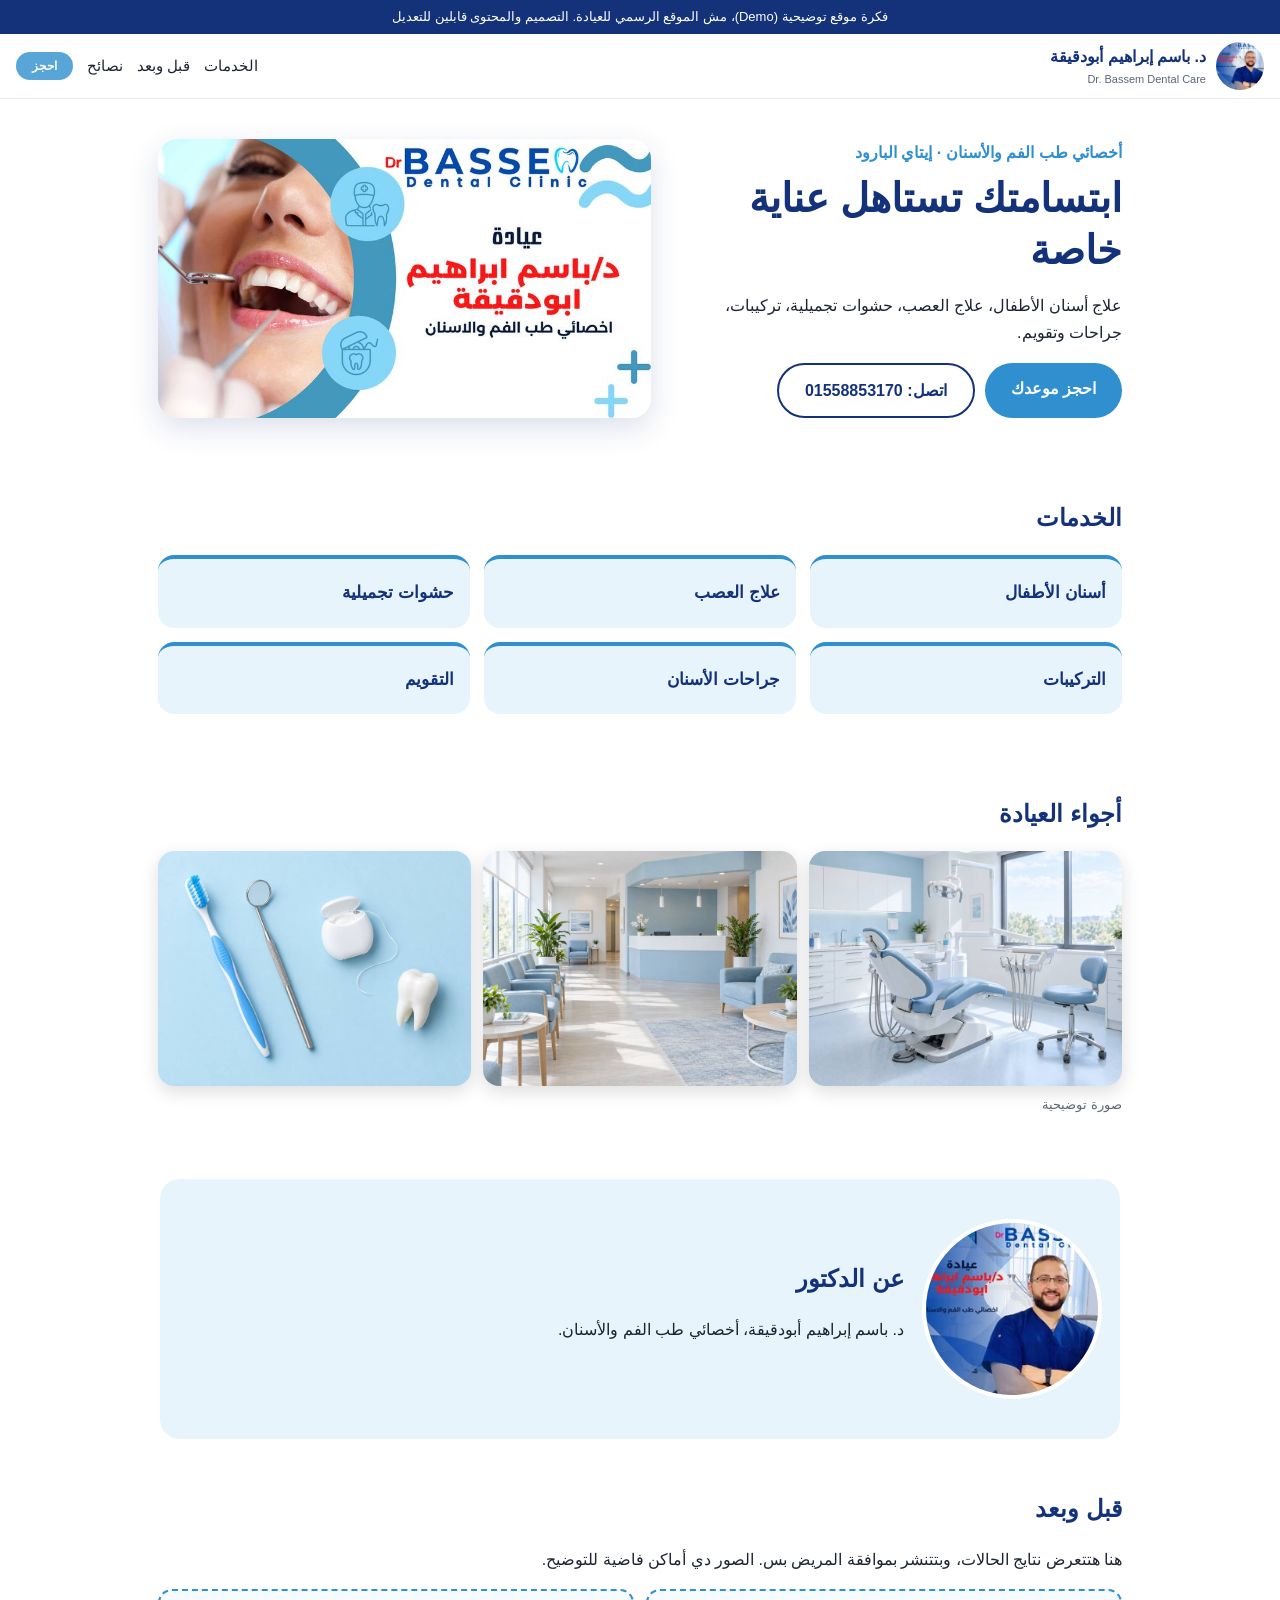
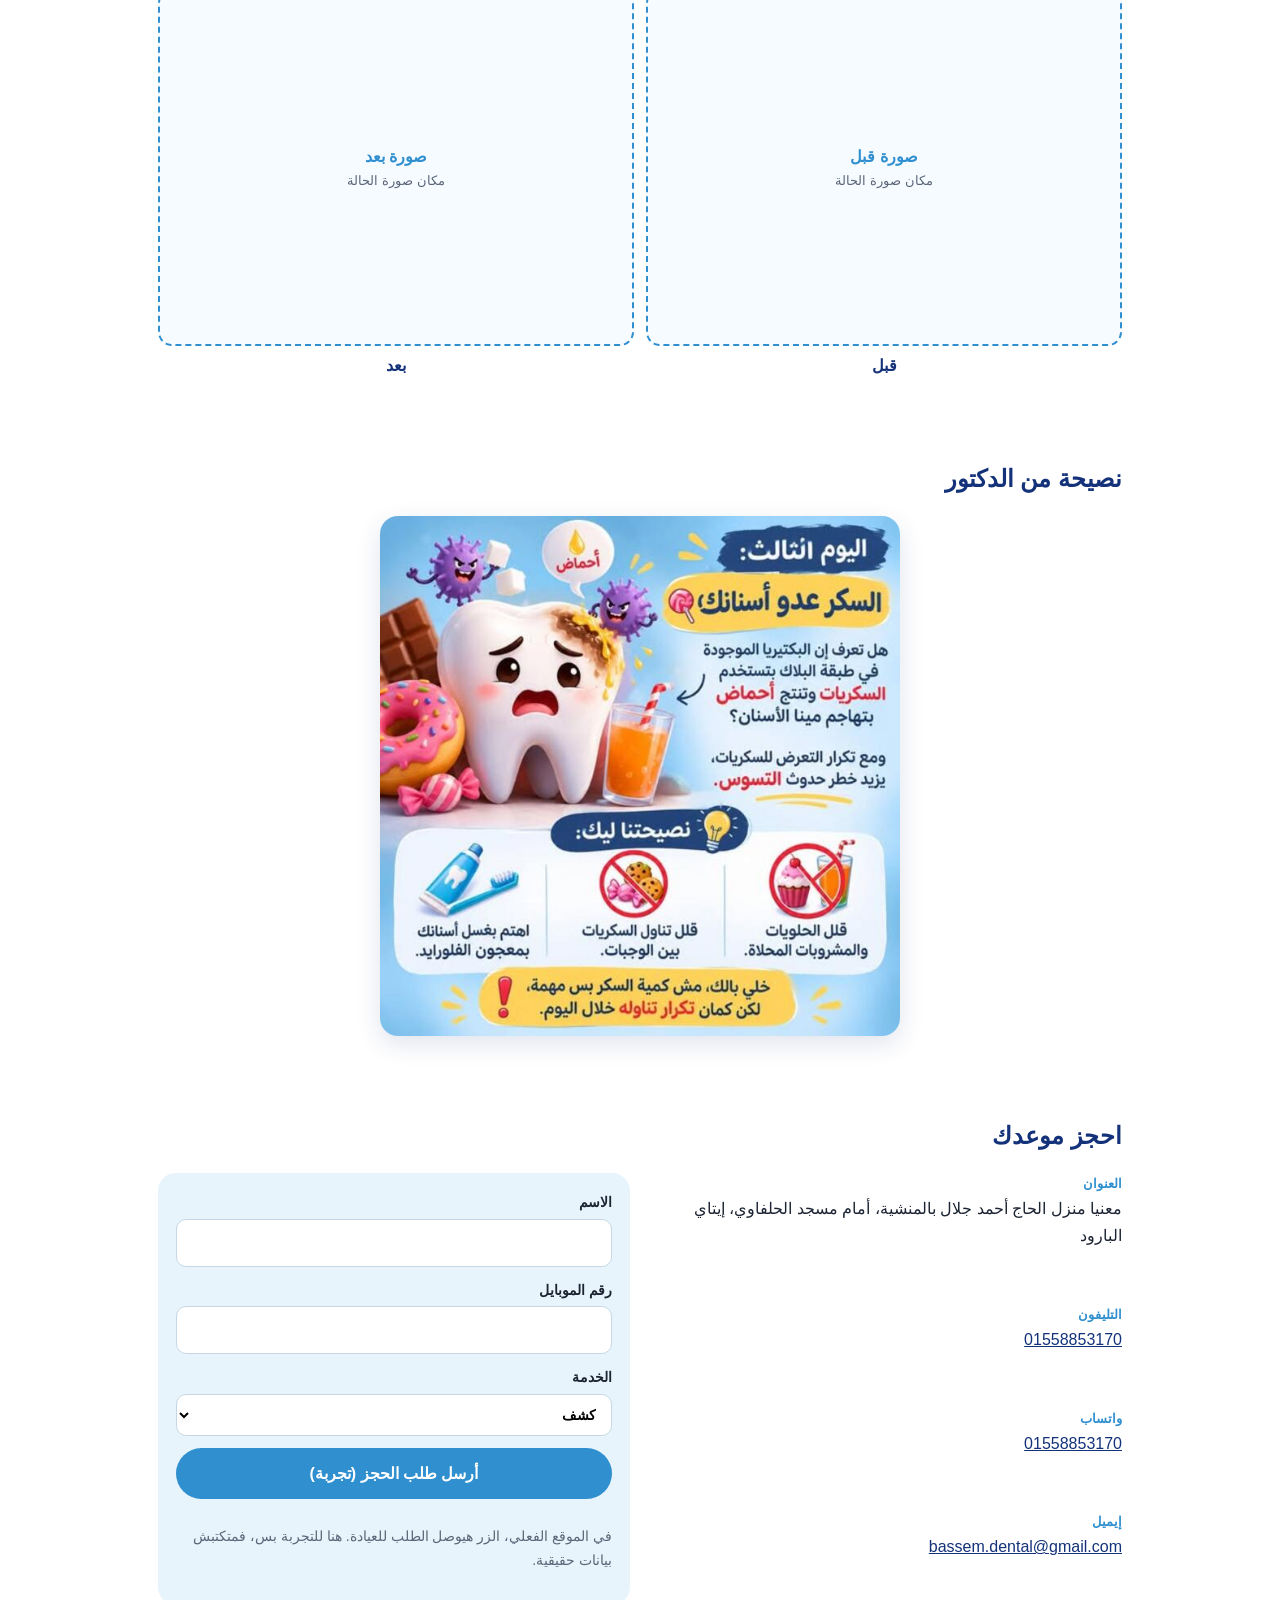
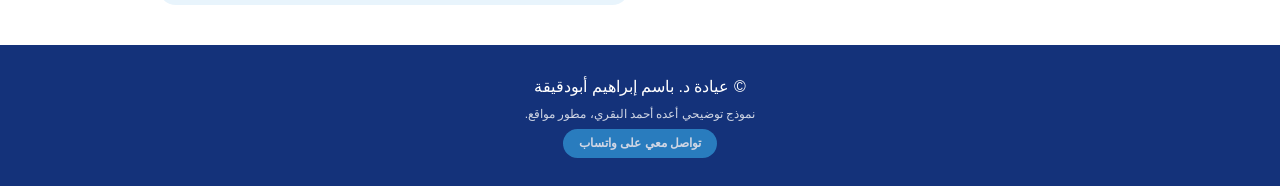
<file: 2-index6.html>
<!doctype html>
<html lang="ar" dir="rtl">
<head>
<meta charset="utf-8">
<meta name="viewport" content="width=device-width,initial-scale=1">
<title>عيادة د. باسم إبراهيم أبودقيقة لطب الفم والأسنان</title>
<meta name="description" content="عيادة د. باسم إبراهيم أبودقيقة، أخصائي طب الفم والأسنان في إيتاي البارود. أسنان الأطفال، علاج العصب، حشوات تجميلية، تركيبات، جراحات وتقويم.">
<meta property="og:title" content="عيادة د. باسم إبراهيم أبودقيقة">
<meta property="og:description" content="الخدمات، صور الحالات، والحجز في مكان واحد.">
<style>:root{--navy:#14327a;--blue:#2f8fcf;--sky:#e8f4fc;--ink:#1c2433;--mut:#5b6678}
*{box-sizing:border-box}
html{scroll-behavior:smooth}
body{margin:0;font-family:"Segoe UI",Tahoma,Arial,sans-serif;color:var(--ink);background:#fff;line-height:1.7}
.demo-bar{background:var(--navy);color:#fff;text-align:center;font-size:13px;padding:6px 10px}
.top{position:sticky;top:0;z-index:5;background:#fff;border-bottom:1px solid #e3ecf3;display:flex;align-items:center;justify-content:space-between;gap:10px;padding:8px 16px;flex-wrap:wrap}
.brand{display:flex;align-items:center;gap:10px;text-decoration:none;color:var(--navy);font-weight:700}
.brand img{border-radius:50%;object-fit:cover}
.brand small{display:block;font-size:11px;color:var(--mut);font-weight:400;direction:ltr;text-align:right}
nav{display:flex;gap:14px;align-items:center;font-size:15px}
nav a{color:var(--ink);text-decoration:none}
.btn{display:inline-block;background:var(--blue);color:#fff;border:0;border-radius:999px;padding:12px 26px;font:inherit;font-weight:700;text-decoration:none;cursor:pointer}
.btn:hover{background:var(--navy)}
.btn.small{padding:4px 16px;color:#fff}
.btn.ghost{background:transparent;color:var(--navy);border:2px solid var(--navy)}
.btn.ghost:hover{background:var(--navy);color:#fff}
section{padding:40px 18px;max-width:1000px;margin:auto}
h1{font-size:30px;line-height:1.3;margin:6px 0 10px;color:var(--navy)}
h2{font-size:24px;color:var(--navy);margin:0 0 16px}
.hero{display:grid;gap:22px;align-items:center}
.eyebrow{color:var(--blue);font-weight:700;margin:0}
.hero-img{width:100%;border-radius:20px;box-shadow:0 10px 30px #14327a26}
.actions{display:flex;gap:10px;flex-wrap:wrap;margin-top:16px}
.grid{display:grid;gap:14px;grid-template-columns:1fr 1fr}
article{border-top:4px solid var(--blue);background:var(--sky);border-radius:16px;padding:16px}
article span{font-size:26px}
article h3{margin:4px 0;font-size:17px;color:var(--navy)}
article p{margin:0;font-size:14px;color:var(--mut)}
.note{color:var(--mut);font-size:14px}
.about{display:grid;gap:18px;align-items:center;grid-template-columns:auto 1fr;background:var(--sky);border-radius:20px;max-width:960px;margin:10px auto}
.about img{border-radius:50%;width:120px;height:120px;object-fit:cover;border:4px solid #fff}
.ba{display:grid;grid-template-columns:1fr 1fr;gap:12px}
.ba figure{margin:0;text-align:center}
.ph{aspect-ratio:4/3;border:2px dashed var(--blue);border-radius:14px;display:flex;align-items:center;justify-content:center;flex-direction:column;color:var(--blue);font-weight:700;background:#f6fbff}
.ph small{font-weight:400;color:var(--mut)}
figcaption{margin-top:6px;font-weight:700;color:var(--navy)}
.tip{width:100%;max-width:520px;display:block;margin:auto;border-radius:18px;box-shadow:0 8px 24px #14327a22}
.book-grid{display:grid;gap:20px}
.info{list-style:none;padding:0;margin:0;display:grid;gap:10px}
.info b{display:block;color:var(--blue);font-size:13px}
.info a{color:var(--navy)}
form{background:var(--sky);padding:18px;border-radius:18px;display:grid;gap:12px}
label{display:grid;gap:4px;font-weight:700;font-size:14px}
input,select{font:inherit;padding:11px;border:1px solid #c5d7e4;border-radius:10px;background:#fff}
footer{background:var(--navy);color:#fff;text-align:center;padding:24px 16px}
footer p{margin:4px 0}.small{font-size:12px;opacity:.8}
@media(min-width:760px){
 .hero{grid-template-columns:1fr 1.1fr}
 h1{font-size:40px}
 .grid{grid-template-columns:repeat(3,1fr)}
 .book-grid{grid-template-columns:1fr 1fr}
 .about img{width:180px;height:180px}
}
.gal{display:grid;gap:12px;grid-template-columns:1fr 1fr}.gal figure{margin:0}.gal img{width:100%;aspect-ratio:4/3;object-fit:cover;border-radius:16px;box-shadow:0 6px 18px #0002;display:block}.gal figure:first-child{grid-column:1/-1}.gal figure:first-child img{aspect-ratio:16/9}@media(min-width:760px){.gal{grid-template-columns:repeat(3,1fr)}.gal figure:first-child{grid-column:auto;grid-row:span 1}.gal figure:first-child img{aspect-ratio:4/3}}.cap{color:var(--mut);font-size:13px;margin-top:8px}</style>
</head>
<body>
<div class="demo-bar">فكرة موقع توضيحية (Demo)، مش الموقع الرسمي للعيادة. التصميم والمحتوى قابلين للتعديل</div>

<header class="top">
  <a class="brand" href="#top">
    <img src="[data-uri]" alt="د. باسم إبراهيم أبودقيقة" width="48" height="48">
    <span>د. باسم إبراهيم أبودقيقة<small>Dr. Bassem Dental Care</small></span>
  </a>
  <nav>
    <a href="#services">الخدمات</a>
    <a href="#cases">قبل وبعد</a>
    <a href="#tips">نصائح</a>
    <a href="#book" class="btn small">احجز</a>
  </nav>
</header>

<main id="top">
<section class="hero">
  <div class="hero-text">
    <p class="eyebrow">أخصائي طب الفم والأسنان · إيتاي البارود</p>
    <h1>ابتسامتك تستاهل عناية خاصة</h1>
    <p>علاج أسنان الأطفال، علاج العصب، حشوات تجميلية، تركيبات، جراحات وتقويم. </p>
    <div class="actions">
      <a class="btn" href="#book">احجز موعدك</a>
      <a class="btn ghost" href="tel:+201558853170">اتصل: 01558853170</a>
    </div>
  </div>
  <img class="hero-img" src="[data-uri]" alt="عيادة د. باسم إبراهيم أبودقيقة، أخصائي الفم والأسنان">
</section>

<section id="services">
  <h2>الخدمات</h2>
  <div class="grid">
    <article><h3>أسنان الأطفال</h3></article>
    <article><h3>علاج العصب</h3></article>
    <article><h3>حشوات تجميلية</h3></article>
    <article><h3>التركيبات</h3></article>
    <article><h3>جراحات الأسنان</h3></article>
    <article><h3>التقويم</h3></article>
  </div>
  
</section>

<section id="gallery"><h2>أجواء العيادة</h2><div class="gal"><figure><img src="[data-uri]" alt="غرفة كشف توضيحية" loading="lazy"></figure><figure><img src="[data-uri]" alt="استقبال توضيحي" loading="lazy"></figure><figure><img src="[data-uri]" alt="أدوات العناية بالأسنان" loading="lazy"></figure></div><p class="cap">صورة توضيحية</p></section>

<section id="about" class="about">
  <img src="[data-uri]" alt="د. باسم إبراهيم أبودقيقة" width="200" height="200">
  <div>
    <h2>عن الدكتور</h2>
    <p>د. باسم إبراهيم أبودقيقة، أخصائي طب الفم والأسنان.</p>
  </div>
</section>

<section id="cases">
  <h2>قبل وبعد</h2>
  <p class="lead">هنا هتتعرض نتايج الحالات، وبتتنشر بموافقة المريض بس. الصور دي أماكن فاضية للتوضيح.</p>
  <div class="ba">
    <figure><div class="ph">صورة قبل<br><small>مكان صورة الحالة</small></div><figcaption>قبل</figcaption></figure>
    <figure><div class="ph">صورة بعد<br><small>مكان صورة الحالة</small></div><figcaption>بعد</figcaption></figure>
  </div>
</section>

<section id="tips">
  <h2>نصيحة من الدكتور</h2>
  <img class="tip" src="[data-uri]" alt="نصيحة: السكر عدو أسنانك" loading="lazy">
</section>

<section id="book" class="book">
  <h2>احجز موعدك</h2>
  <div class="book-grid">
    <ul class="info">
      <li><b>العنوان</b> معنيا منزل الحاج أحمد جلال بالمنشية، أمام مسجد الحلفاوي، إيتاي البارود</li>
      <li><b>التليفون</b> <a href="tel:+201558853170">01558853170</a></li>
      <li><b>واتساب</b> <a href="https://wa.me/201558853170">01558853170</a></li>
      <li><b>إيميل</b> <a href="mailto:bassem.dental@gmail.com">bassem.dental@gmail.com</a></li>
    </ul>
    <form id="f">
      <label>الاسم<input name="n" required autocomplete="name"></label>
      <label>رقم الموبايل<input name="p" required inputmode="tel" autocomplete="tel"></label>
      <label>الخدمة
        <select name="s">
          <option>كشف</option><option>أسنان أطفال</option><option>علاج عصب</option>
          <option>حشو تجميلي</option><option>تركيبات</option><option>جراحة</option><option>تقويم</option>
        </select>
      </label>
      <button class="btn" type="submit">أرسل طلب الحجز (تجربة)</button>
      <p class="note" id="demo-msg" hidden></p>
      <p class="note">في الموقع الفعلي، الزر هيوصل الطلب للعيادة. هنا للتجربة بس، فمتكتبش بيانات حقيقية.</p>
    </form>
  </div>
</section>
</main>

<footer>
  <p>© عيادة د. باسم إبراهيم أبودقيقة</p>
  <p class="small">نموذج توضيحي أعده أحمد البقري، مطور مواقع.</p>
  <p><a class="btn small" href="https://wa.me/201033892219">تواصل معي على واتساب</a></p>
</footer>

<script>
document.getElementById('f').addEventListener('submit',function(e){
  e.preventDefault();
  var m=document.getElementById('demo-msg');
  m.hidden=false;
  m.textContent='ده نموذج توضيحي: الطلب مش بيتبعت لأي حد، ومفيش بيانات بتتسجل.';
});
</script>
</body>
</html>
</file>
